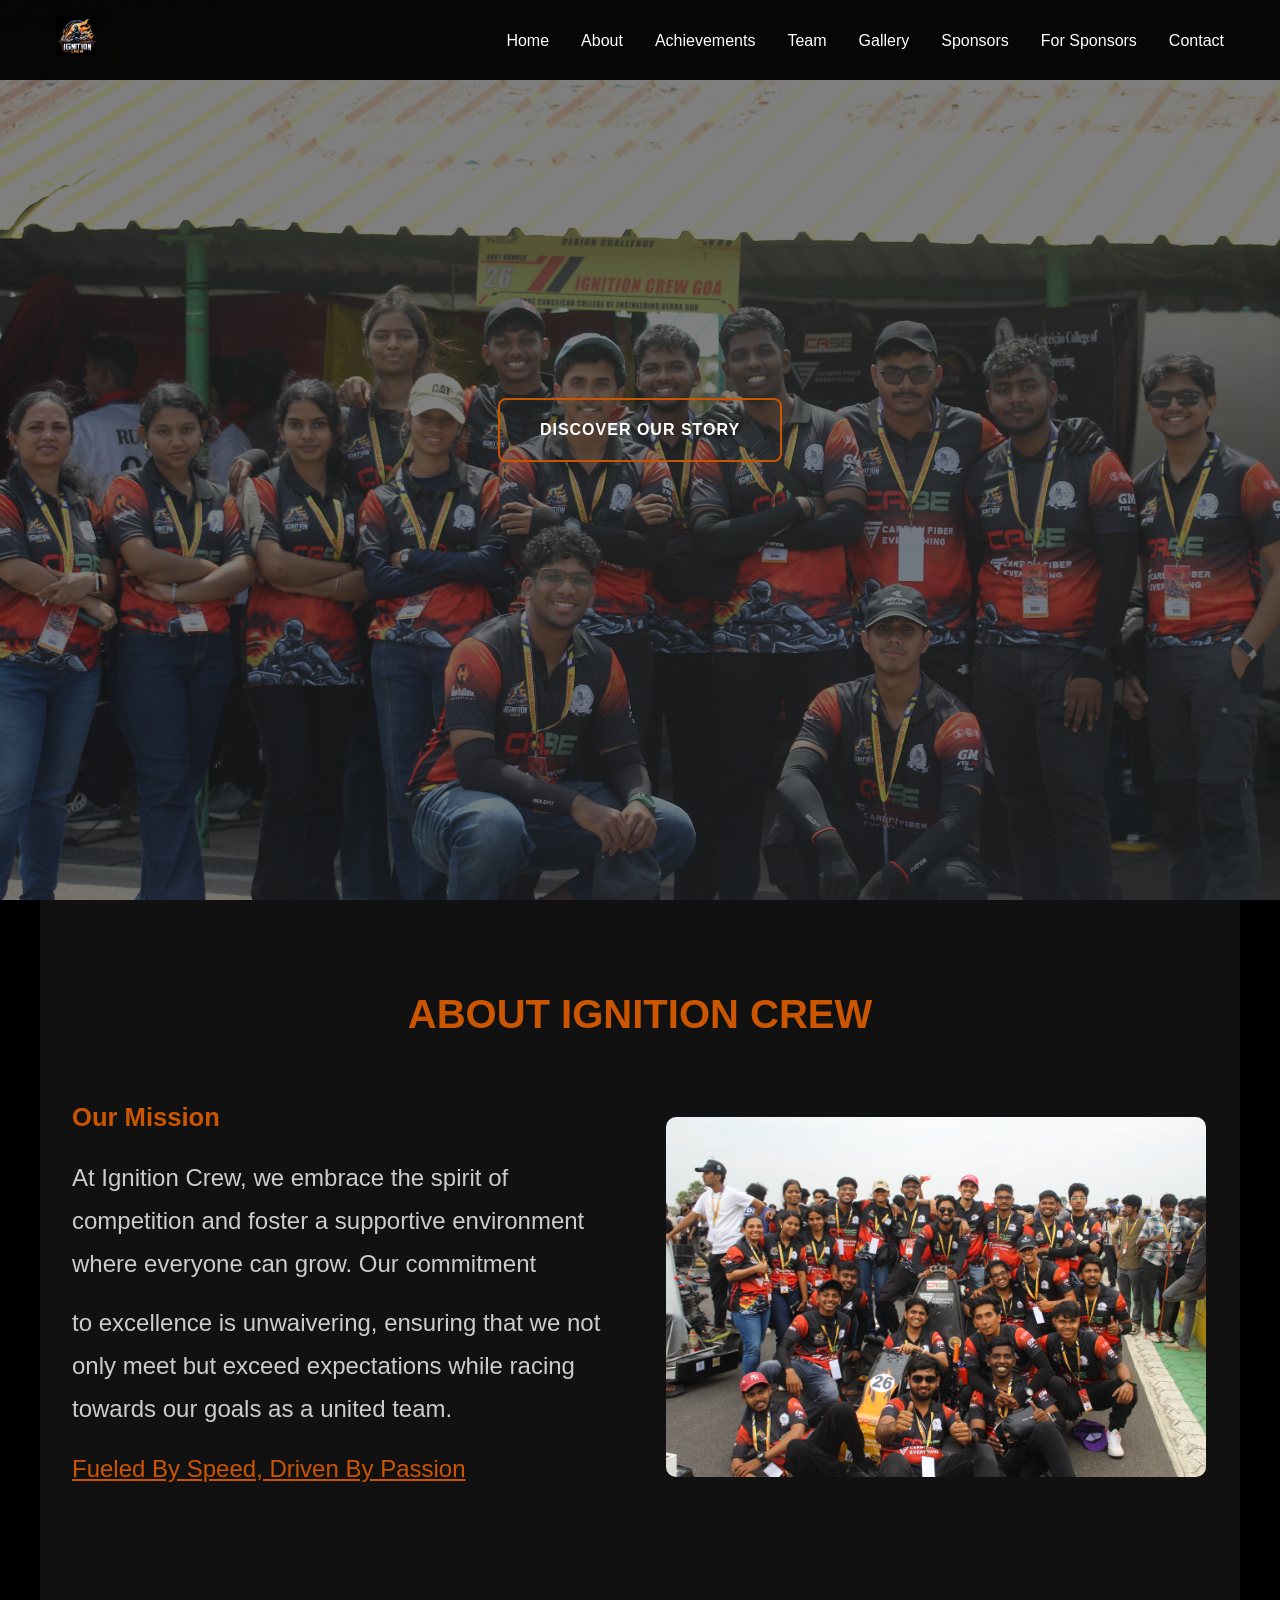
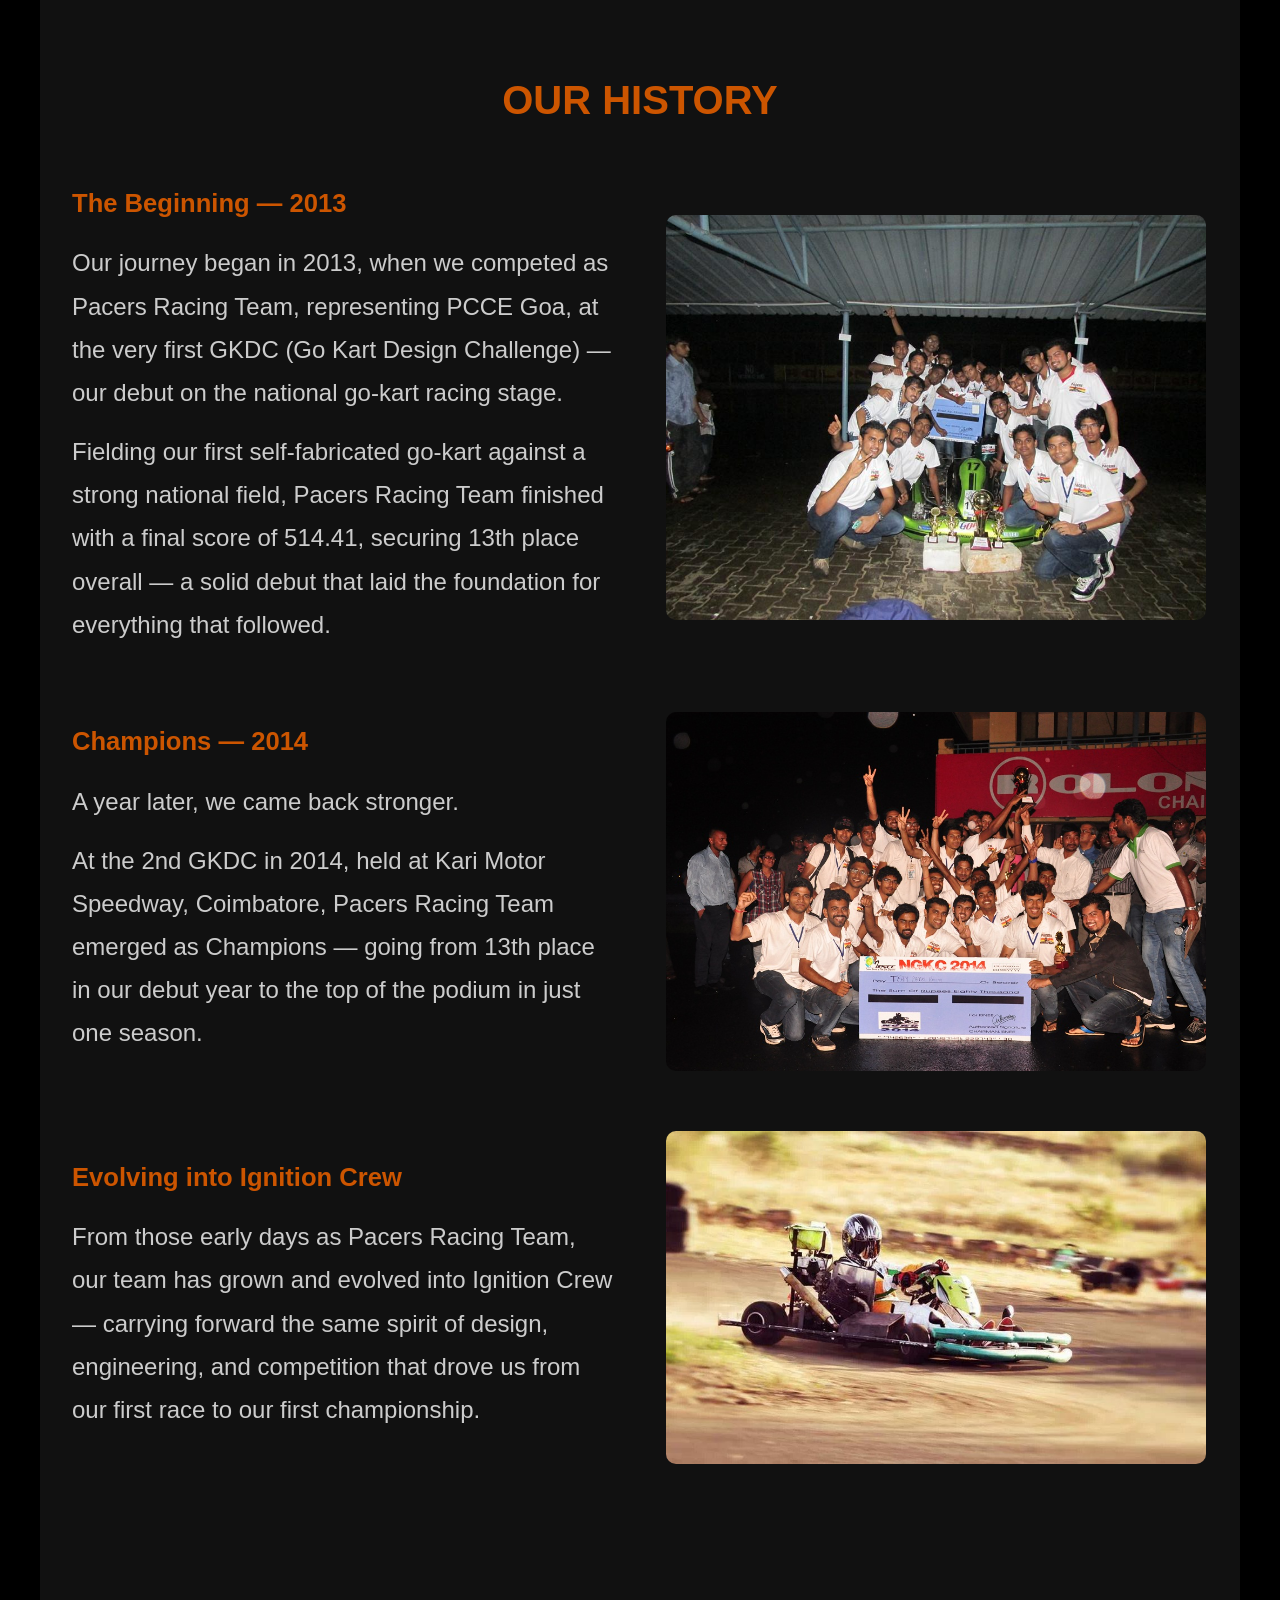
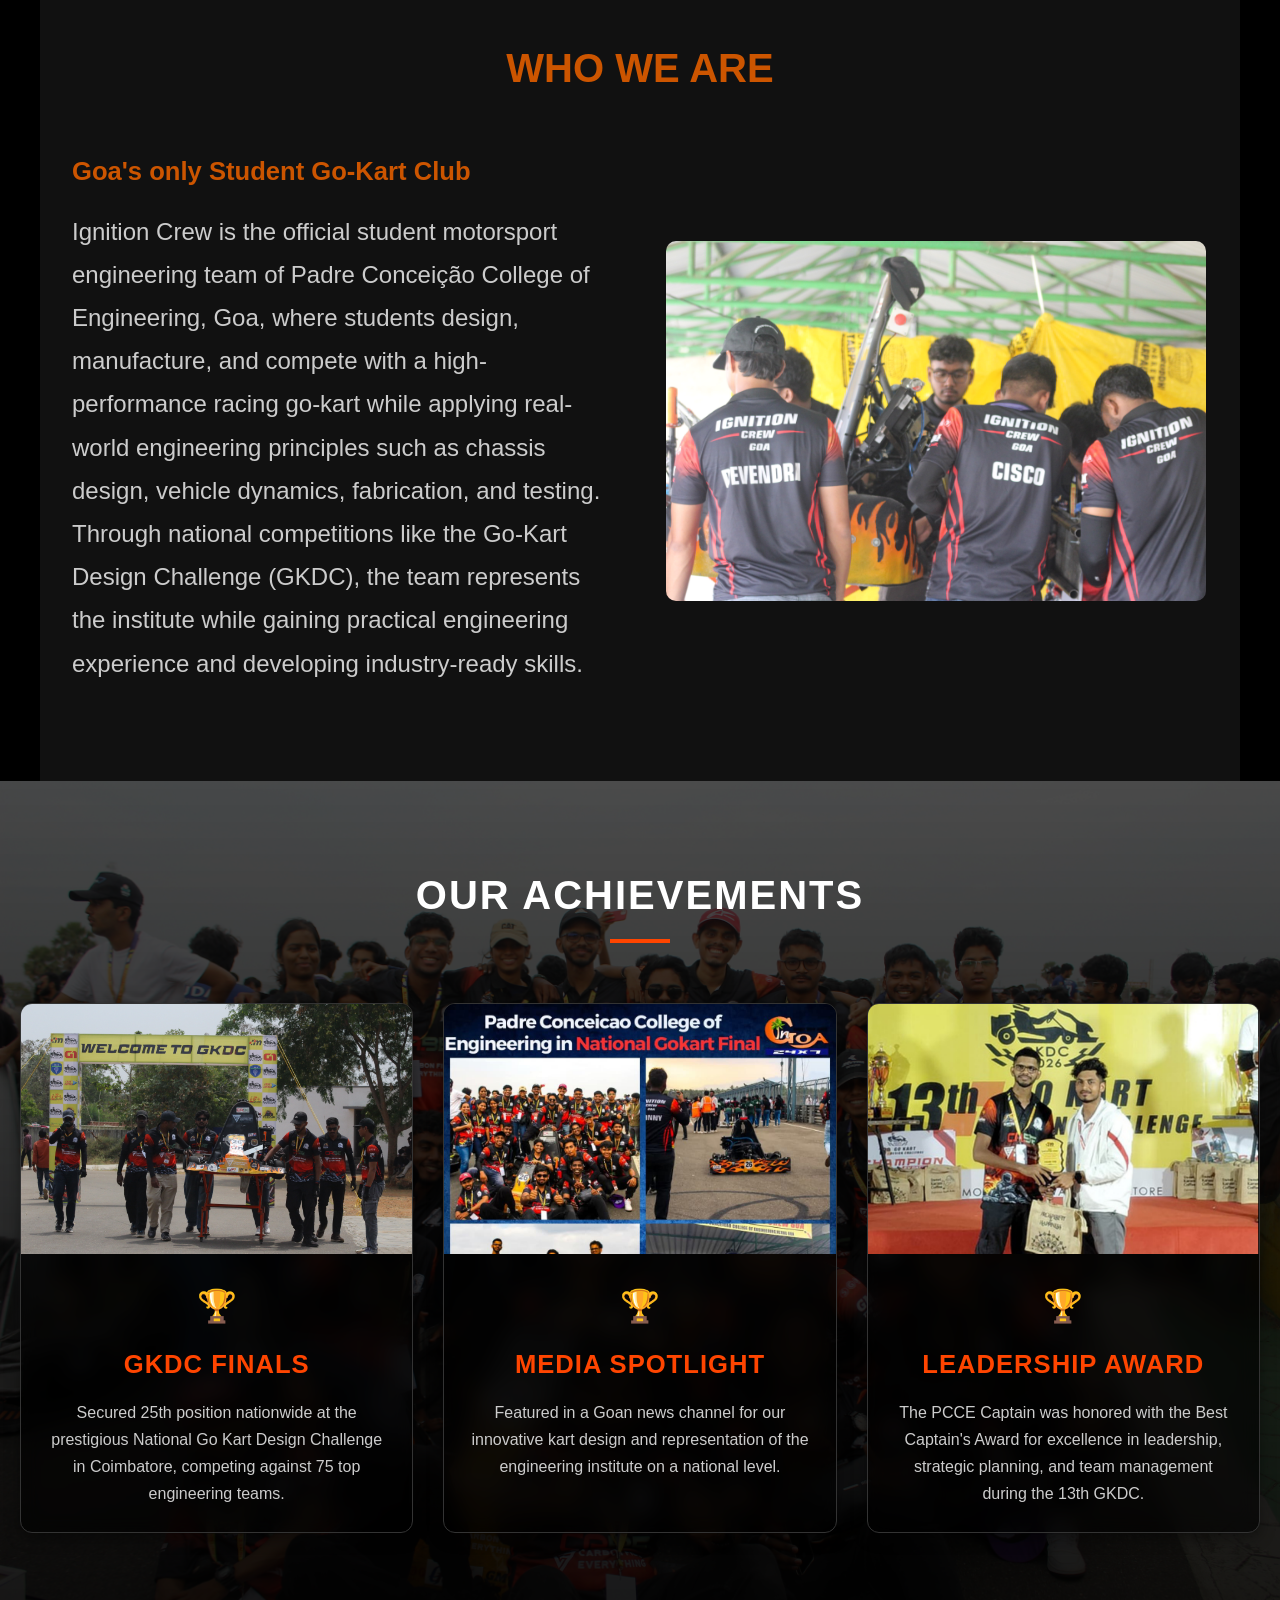
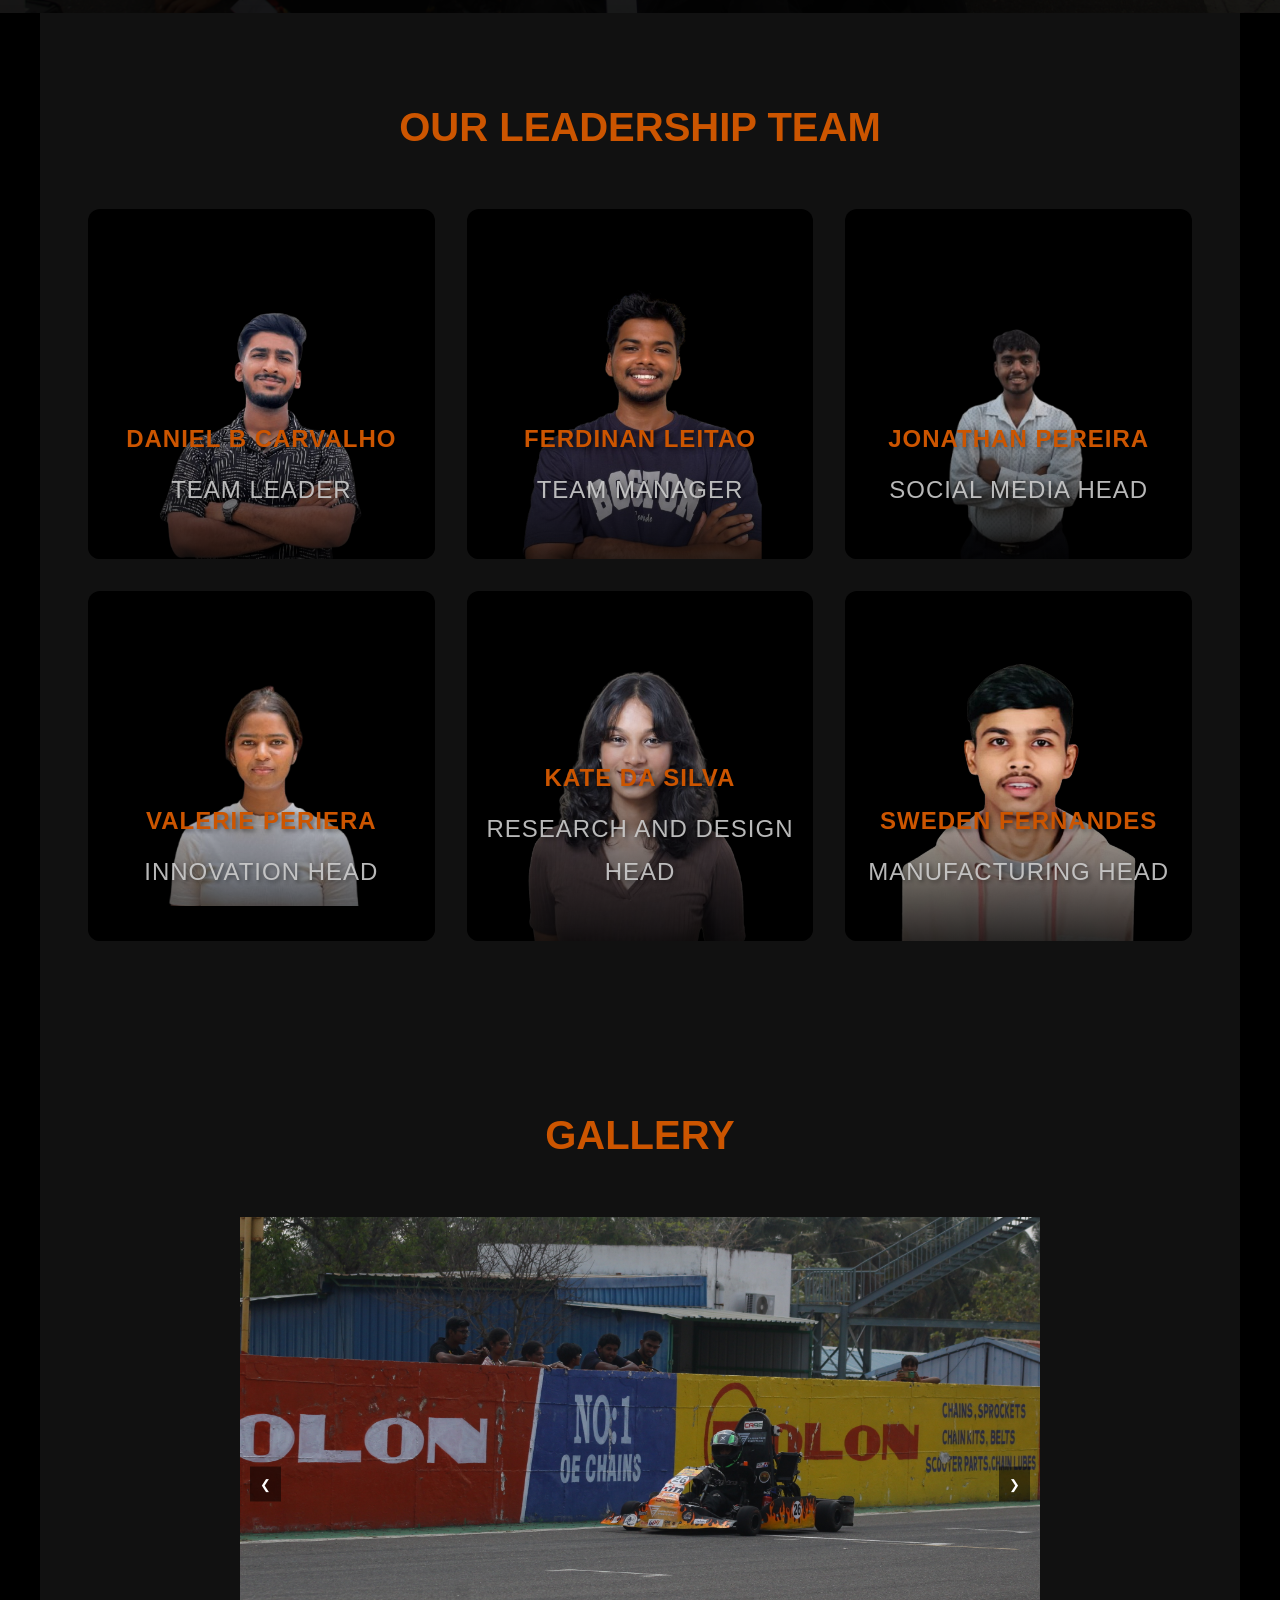
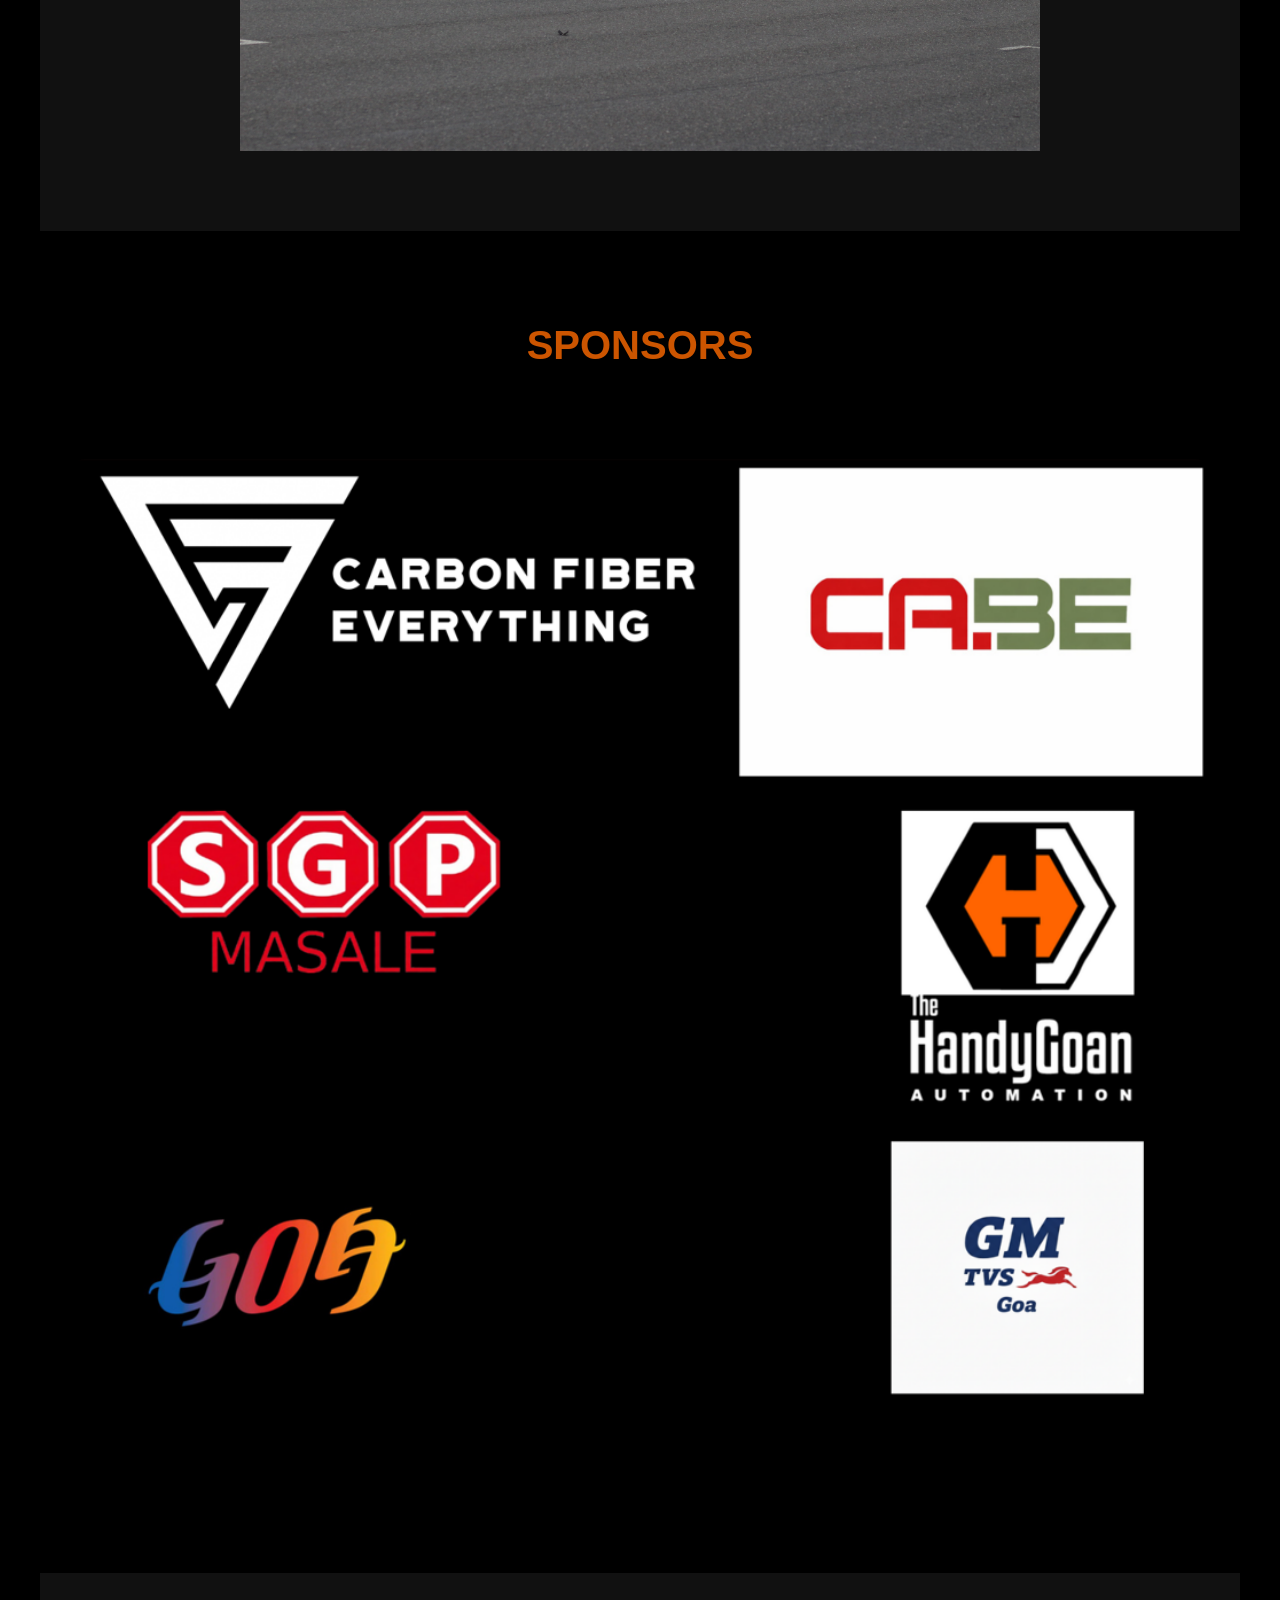
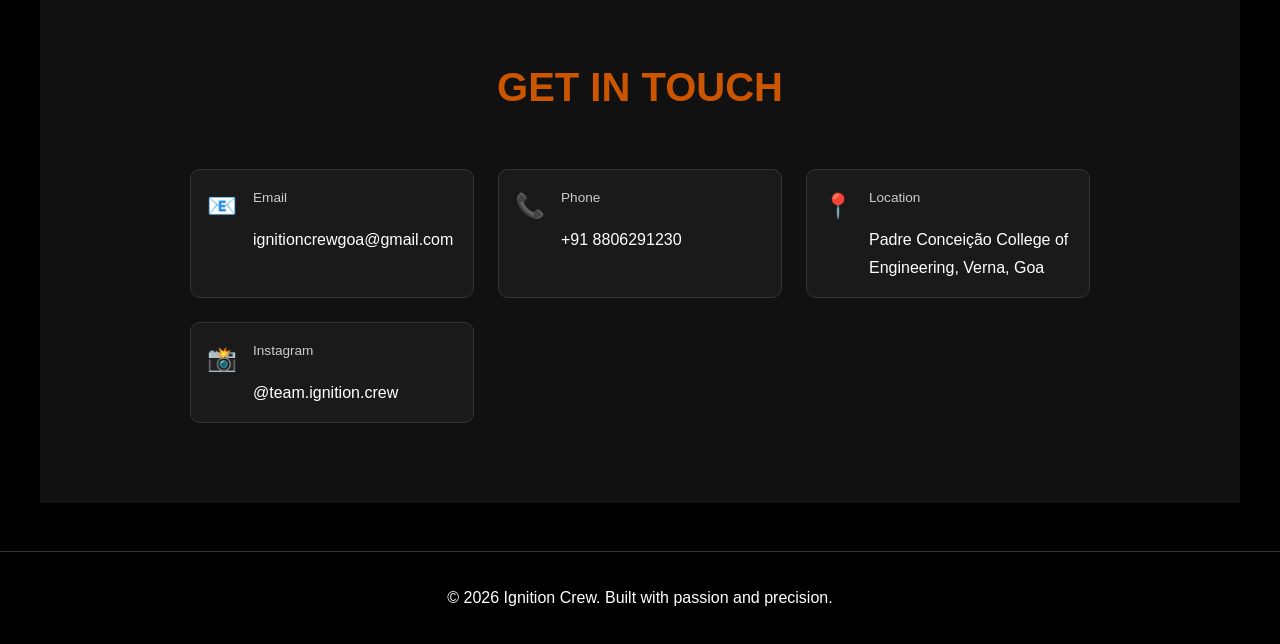
<file: index.html>
<!DOCTYPE html>
<html lang="en">
<head>
  <meta charset="UTF-8" />
  <meta name="viewport" content="width=device-width, initial-scale=1.0" />
  <title>Ignition Crew</title>
  <link rel="stylesheet" href="style.css" />
  <link rel="icon" href="ignitioncrewlogo.jpg">
   <script>
  if ('scrollRestoration' in history) {
    history.scrollRestoration = 'manual';
  }
  window.scrollTo(0, 0);
</script>
</head>
<body>
 
 
  <!-- Intro Screen -->
  <div id="intro" class="intro">
    <div class="intro-content">
      <img src="ignitioncrewlogo.jpg" alt="Ignition Crew Logo" class="logo-img" >
    </div>
  </div>
  
  <div id="main-content" class="hidden">


    <!-- ============================================================
  REPLACE your entire <nav class="navbar"> block with this.
  The checkbox must be a DIRECT sibling of .nav-container
  for the CSS ~ selector to work.
  ============================================================ -->

<nav class="navbar">
  <!-- Checkbox toggle — must be BEFORE nav-container -->
  <input type="checkbox" id="menu-toggle" class="hidden-checkbox">

  <div class="nav-container">

    <!-- Logo -->
    <a href="#home">
      <img src="ignitioncrewlogo.jpg" alt="Ignition Crew Logo" class="logo-img">
    </a>

    <!-- Hamburger label — clicking this toggles #menu-toggle -->
    <label for="menu-toggle" class="hamburger">
      <span></span>
      <span></span>
      <span></span>
    </label>

    <!-- Nav links -->
    <ul class="nav-links">
      <li><a href="#home">Home</a></li>
      <li><a href="#about">About</a></li>
      <li><a href="#achievements">Achievements</a></li>
      <li><a href="#team">Team</a></li>
      <li><a href="#Gallery">Gallery</a></li>
      <li><a href="#sponsors">Sponsors</a></li>
      <li><a href="sponsors.html">For Sponsors</a></li>
      <li><a href="#contact">Contact</a></li>
    </ul>

  </div>
</nav>
    
    <section id="home" class="hero">

  <!-- Background Slider -->
  <div class="hero-slider">
    <img src="gokart team3.JPG" class="hero-slide active">
    <img src="gokarta2.JPG" class="hero-slide">
    <img src="gokartrace.JPG" class="hero-slide">
    <img src="gokartteam.JPG" class="hero-slide">
     <img src="gokart4.JPG" class="hero-slide">
     <img src="gokartteammain.JPG" class="hero-slide">
     <img src="gokartrace4.JPG" class="hero-slide">
  </div>

  <div class="hero-overlay"></div>

  <div class="hero-content">
    <!-- <h1><span class="highlight">IGNITING</span> INNOVATION</h1>
    <h2>ON <span class="highlight">WHEELS</span></h2>
    <p>Where engineering meets adrenaline. Building the future, one go-kart at a time.</p> -->
    <a href="#about" class="btn">Discover Our Story</a>
  </div>
</section>
    


    <!-- About -->
    <section id="about" class="section dark">
      <h2>About <span class="highlight">Ignition Crew</span></h2>
      <div class="about-grid">
        <div>
          <h3 class="mission-title">Our Mission</h3>
          <p>At Ignition Crew, we embrace the spirit of competition and foster a supportive environment where everyone can grow. Our commitment </br></p>
          <p>to excellence is unwaivering, ensuring that we not only meet but exceed expectations while racing towards our goals as a united team.</p>
        <p style="color:#CC5500; text-decoration: underline;">
    Fueled By Speed, Driven By Passion
  </p>
        </div>
        <div>
          <img src="gokartteam6.JPG" alt="Go-kart">
        </div>
      </div></section>

    <section id="about" class="section dark">
      <h2>Our <span class="highlight">History</span></h2>
      <div class="about-grid">
        <div>
          <h3 class="mission-title">The Beginning — 2013</h3>
          <p>Our journey began in 2013, when we competed as Pacers Racing Team, representing PCCE Goa, at the very first GKDC (Go Kart Design Challenge) — our debut on the national go-kart racing stage.</br></p>
          <p>Fielding our first self-fabricated go-kart against a strong national field, Pacers Racing Team finished with a final score of 514.41, securing 13th place overall — a solid debut that laid the foundation for everything that followed.</p>
      
        </div>
        <div>
          <img src="gkdc20132.jpg" alt="Go-kart">
        </div>
        <div>
          <h3 class="mission-title">Champions — 2014</h3>
          <p>A year later, we came back stronger. </p><p> At the 2nd GKDC in 2014, held at Kari Motor Speedway, Coimbatore, Pacers Racing Team emerged as Champions — going from 13th place in our debut year to the top of the podium in just one season.</p>
         
      
        </div>
        <div>
          <img src="1stsgkdc.jpg" alt="Go-kart">
        </div>
         <div>
          <h3 class="mission-title">Evolving into Ignition Crew</h3>
          <p>From those early days as Pacers Racing Team, our team has grown and evolved into Ignition Crew — carrying forward the same spirit of design, engineering, and competition that drove us from our first race to our first championship.</br></p>
        
      
        </div>
        <div>
          <img src="gkdc20131.jpg" alt="Go-kart">
        </div>
      </div></section>  
      <section id="who" class="section dark">
       <h2> <span class="highlight">Who we are</span> </h2>
      <div class="about-grid">
        <div>
          <h3 class="mission-title">Goa's only Student Go-Kart Club</h3>
          <p>Ignition Crew is the official student motorsport engineering team of Padre Conceição College of Engineering, Goa, where students design, manufacture, and compete with a high-performance racing go-kart while applying real-world engineering principles such as chassis design, vehicle dynamics, fabrication, and testing.<br>
         Through national competitions like the Go-Kart Design Challenge (GKDC), the team represents the institute while gaining practical engineering experience and developing industry-ready skills.
 </p>
     
      </div>
      <div>
          <img src="gokart7.JPG" alt="Go-kart">
        </div>
    </section>
    <section id="achievements" class="achievements-section">
  <h2 class="section-title">Our Achievements</h2>
  
  <div class="achievements-grid">
    <div class="ach-card">
      <div class="card-img-container">
        <img src="gokart4.JPG" alt="PCCE Ignition Crew GKDC Kart">
      </div>
      <div class="card-text">
        <div class="icon">🏆</div>
        <h3>GKDC Finals</h3>
        <p>Secured 25th position nationwide at the prestigious National Go Kart Design Challenge in Coimbatore, competing against 75 top engineering teams.</p>
      </div>
    </div>

    <div class="ach-card">
      <div class="card-img-container">
        <img src="media recognition.jpeg" alt="Team Ignition Crew Featured in News">
      </div>
      <div class="card-text">
        <div class="icon">🏆</div>

        <h3>Media Spotlight</h3>
        <p>Featured in a Goan news channel for our innovative kart design and representation of the engineering institute on a national level.</p>
      </div>
    </div>

    <div class="ach-card">
      <div class="card-img-container">
        <img src="bestcaptainawardedit.png" alt="PCCE Captain Award Presentation">
      </div>
      <div class="card-text">
        <div class="icon">🏆</div>
        <h3>Leadership Award</h3>
        <p>The PCCE Captain was honored with the Best Captain's Award for excellence in leadership, strategic planning, and team management during the 13th GKDC.</p>
      </div>
    </div>
  </div>
</section>

   

    <!-- Team -->
<!-- Team -->
<section id="team" class="section dark">
  <div class="team-header">
    <h2>Our leadership team</h2>
   
  </div>
  
  <div class="leadership-grid">
    <div class="leader-card">
      <div class="leader-bg"></div>
      <img src="WhatsApp_Image_2026-04-24_at_10.11.11_PM-removebg-preview (1).png" alt="Daniel" class="leader-photo" style="width: 70%; height: 90%; top: 60%; left: 50%; transform: translate(-50%, -50%);">
      <div class="leader-content">
        <h3>Daniel B Carvalho</h3>
        <p class="leader-role">TEAM LEADER </p>
      </div>
    </div>
    
    <div class="leader-card">
      <div class="leader-bg"></div>
      <img src="WhatsApp_Image_ferdi-removebg-preview.png" alt="Ferdinan" class="leader-photo" style="width: 70%; height: 90%; top: 60%; left: 50%; transform: translate(-50%, -50%);">
      <div class="leader-content">
        <h3>Ferdinan Leitao</h3>
        <p class="leader-role"> Team Manager </p>
      </div>
    </div>
    
    <div class="leader-card">
      <div class="leader-bg"></div>
      <img src="WhatsApp_Image_2026-04-24_at_10.11.30_PM-removebg-preview.png" alt="Jonathan" class="leader-photo" style="width: 100%; height: 100%; top: 50%; left: 50%; transform: translate(-50%, -50%);">
      <div class="leader-content">
        <h3>Jonathan Pereira</h3>
        <p class="leader-role"> SOCIAL MEDIA HEAD </p>
      </div>
    </div>
    
    <div class="leader-card">
      <div class="leader-bg"></div>
      <img src="WhatsApp_Image_2026-04-24_at_10.10.56_PM-removebg-preview copy.png" alt="Valerie" class="leader-photo" style="width: 100%; height: 100%; top: 40%; left: 50%; transform: translate(-50%, -50%);">
      <div class="leader-content">
        <h3>Valerie Periera</h3>
        <p class="leader-role">INNOVATION HEAD</p>
      </div>
    </div>

    <div class="leader-card">
      <div class="leader-bg"></div>
      <img src="WhatsApp_Image_2026-04-24_at_10.11.43_PM-removebg-preview.png" alt="kate" class="leader-photo"style="width: 70%; height: 90%; top: 60%; left: 50%; transform: translate(-50%, -50%);" >
      <div class="leader-content">
        <h3>Kate Da Silva</h3>
        <p class="leader-role"> RESEARCH AND DESIGN HEAD</p>
      </div>
    </div>
    
    <div class="leader-card">
      <div class="leader-bg"></div>
      <img src="WhatsApp_Image_2026-04-24_at_10.11.51_PM-removebg-preview.png" alt="Sweden" class="leader-photo" style="width: 70%; height: 90%; top: 60%; left: 50%; transform: translate(-50%, -50%);">
      <div class="leader-content">
        <h3>Sweden Fernandes</h3>
        <p class="leader-role">MANUFACTURING HEAD</p>
      </div>
    </div>
  </div>
  </div>
</section>


  <section id="Gallery" class="gallery section">
  <h2>Gallery</h2>
  <div class="carousel-container">
    <div class="carousel-track" id="track">
      <img src="gokartrace.JPG" class="slide" onclick="openLightbox(this.src)">
      <img src="gokarta2.JPG" class="slide" onclick="openLightbox(this.src)">
      <img src="gokart4.JPG" class="slide" onclick="openLightbox(this.src)">
      <img src="gokart5.JPG" class="slide" onclick="openLightbox(this.src)">
      <img src="gokartaa.JPG" class="slide" onclick="openLightbox(this.src)">
      <img src="gokartteamwork2.JPG" class="slide" onclick="openLightbox(this.src)">
       <img src="gokartpic.JPG" class="slide" onclick="openLightbox(this.src)">
      <img src="gokartteam4.JPG" class="slide" onclick="openLightbox(this.src)">
      <img src="gokart team3.JPG" class="slide" onclick="openLightbox(this.src)">
      </div>
    <button class="nav-btn prev" onclick="moveSlide(-1)">❮</button>
    <button class="nav-btn next" onclick="moveSlide(1)">❯</button>
  </div>
</section>

<div id="lightbox" class="lightbox" onclick="closeLightbox()">
  <span class="close-btn">&times;</span>
  <img class="lightbox-content" id="lightbox-img">
</div>



  <!-- <section id="Gallery" class="gallery">
  <div class="gallery-grid">
    <img src="gokart team3.JPG" class="gallery-item">
    <img src="gokart2.JPG" class="gallery-item">
    <img src="gokartachievement.JPG" class="gallery-item">
    <img src="gokartaa.JPG" class="gallery-item">
    <img src="gokart7.JPG" class="gallery-item">
    <img src="gokartteamwork2.JPG" class="gallery-item">
    <img src="gokart3.JPG" class="gallery-item">
  </div>
</section> -->
  <section id="sponsors" class="sponsors section">
  <h2>Sponsors</h2>
  <img src="Screenshot 2026-05-02 184325.png" alt="Our Sponsors" style="width: 100%; border-radius: 12px; margin-top: 2rem;">
  </section>

    <!-- Contact 
    <section id="contact" class="section dark">
      <h2>Get in <span class="highlight">Touch</span></h2>
      <div class="contact-grid">
        <div>
          <h3>Contact Info</h3>
          <p>Email: ignitioncrew@college.edu</p>
          <p>Phone: (555) 123-4567</p>
          <p>Location: Engineering Building, Room 205</p>
        </div>
         Contact -->
<section id="contact" class="section dark">
  <h2>Get in <span class="highlight">Touch</span></h2>

  <div style="display: grid; grid-template-columns: repeat(auto-fit, minmax(220px, 1fr)); gap: 1.5rem; max-width: 900px; margin: 0 auto;">

    <div class="contact-item">
      <span class="contact-icon">📧</span>
      <div>
        <p style="color: #ccc; font-size: 0.85rem;">Email</p>
        <a href="mailto:ignitioncrewgoa@gmail.com">ignitioncrewgoa@gmail.com</a>
      </div>
    </div>

    <div class="contact-item">
      <span class="contact-icon">📞</span>
      <div>
        <p style="color: #ccc; font-size: 0.85rem;">Phone</p>
        <a href="tel:+918806291230">+91 8806291230</a>
      </div>
    </div>

    <div class="contact-item">
      <span class="contact-icon">📍</span>
      <div>
        <p style="color: #ccc; font-size: 0.85rem;">Location</p>
        <a href="https://maps.google.com/?q=Padre+Conceicao+College+of+Engineering+Verna+Goa" target="_blank">
          Padre Conceição College of Engineering, Verna, Goa
        </a>
      </div>
    </div>

    <div class="contact-item">
      <span class="contact-icon">📸</span>
      <div>
        <p style="color: #ccc; font-size: 0.85rem;">Instagram</p>
        <a href="https://instagram.com/team.ignition.crew" target="_blank">@team.ignition.crew</a>
      </div>
    </div>

  </div>
</section>



        <!-- <form>
          <input type="text" placeholder="Your Name" required>
          <input type="email" placeholder="Your Email" required>
          <textarea placeholder="Message"></textarea>
          <button type="submit">Send Message</button>
        </form> -->
      </div>
    </section>

    <!-- Footer -->
    <footer>
      <p>© 2026 Ignition Crew. Built with passion and precision.</p>
    </footer>
  </div>
  
  <script src="script.js"></script>

</body>
</html>
</file>
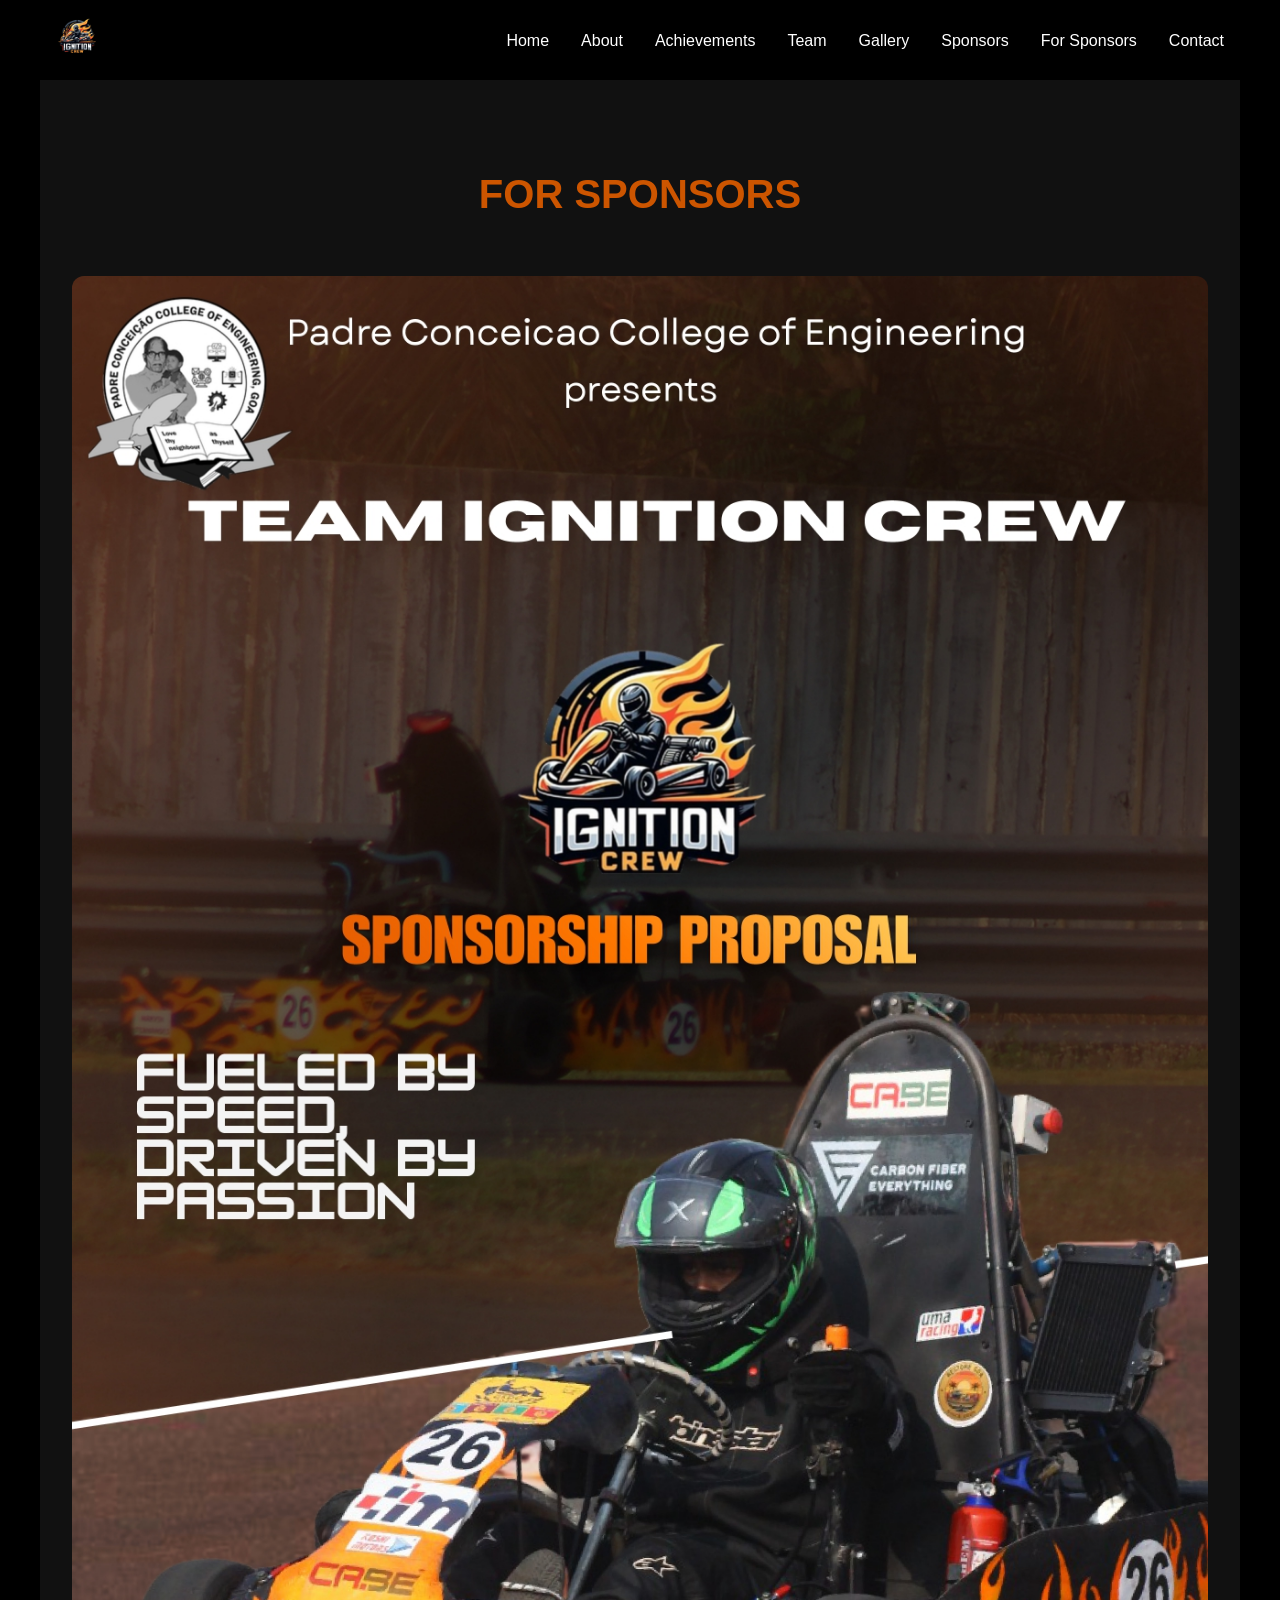
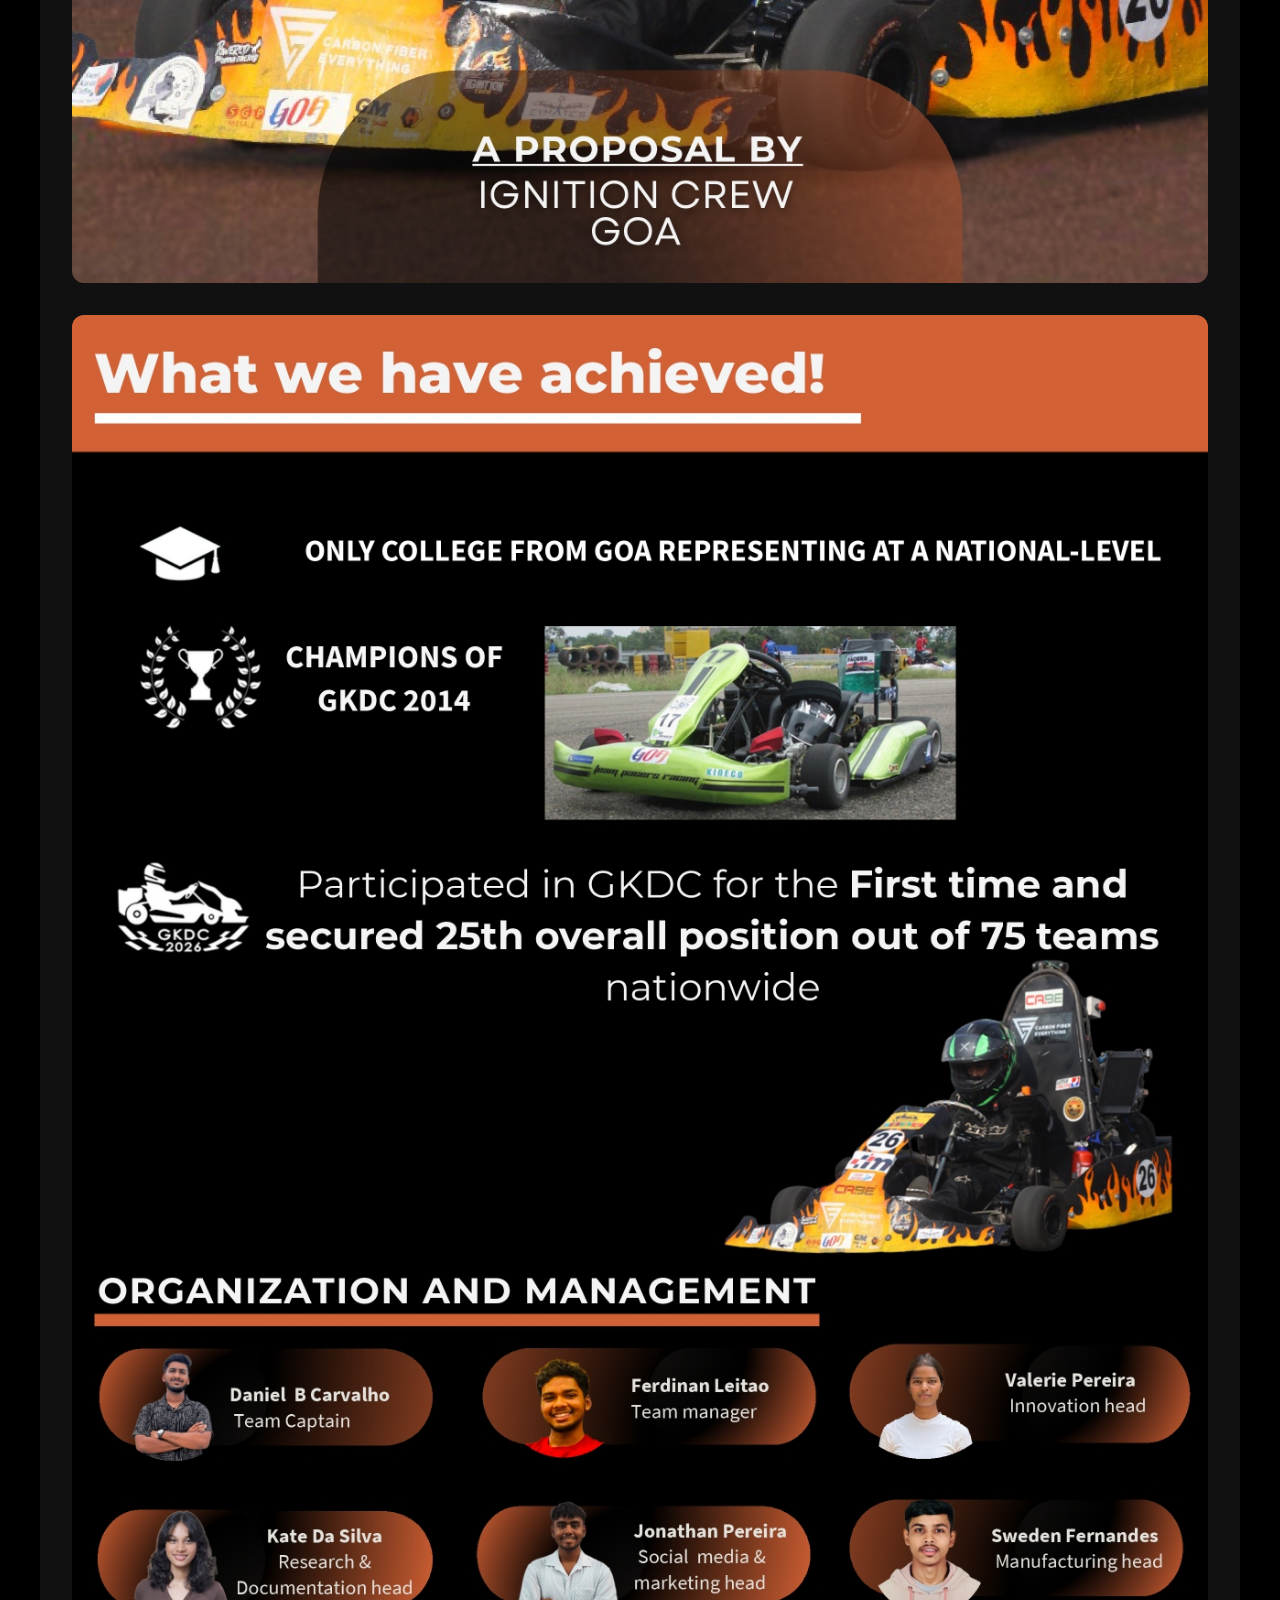
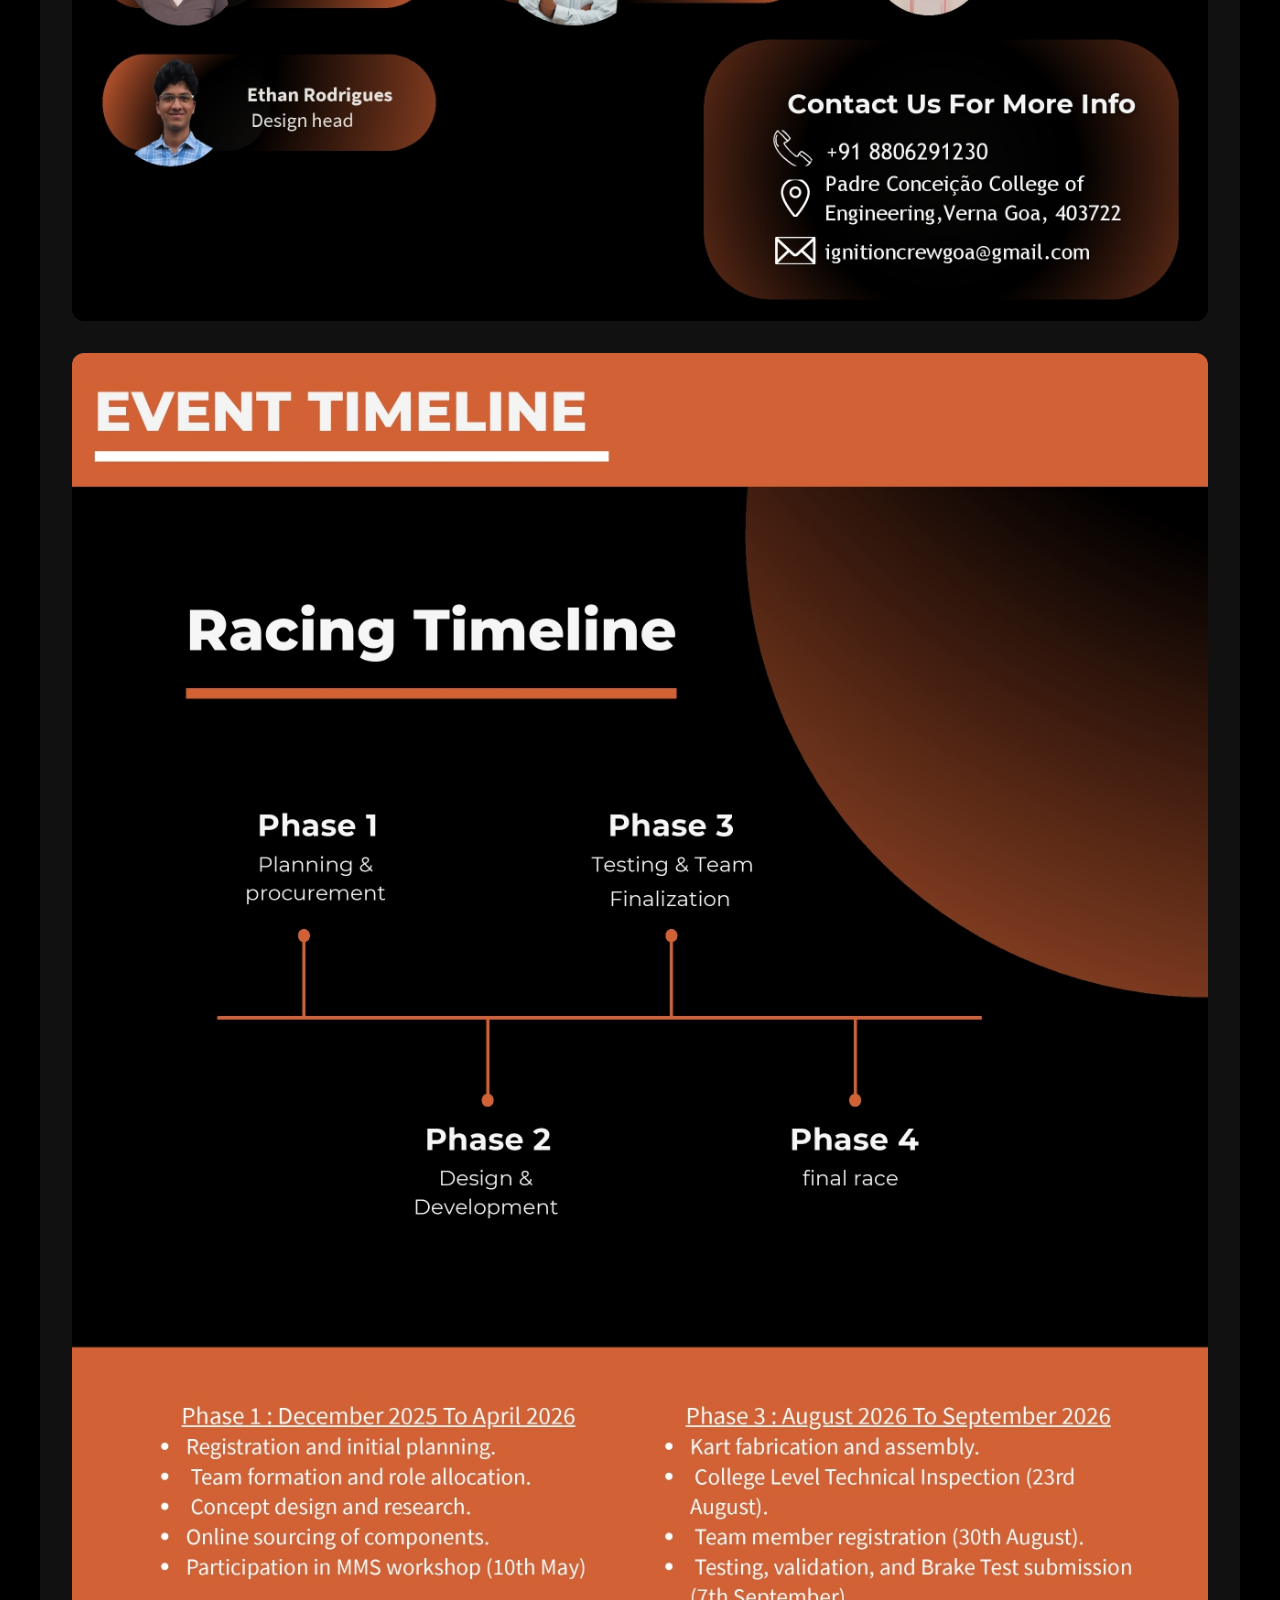
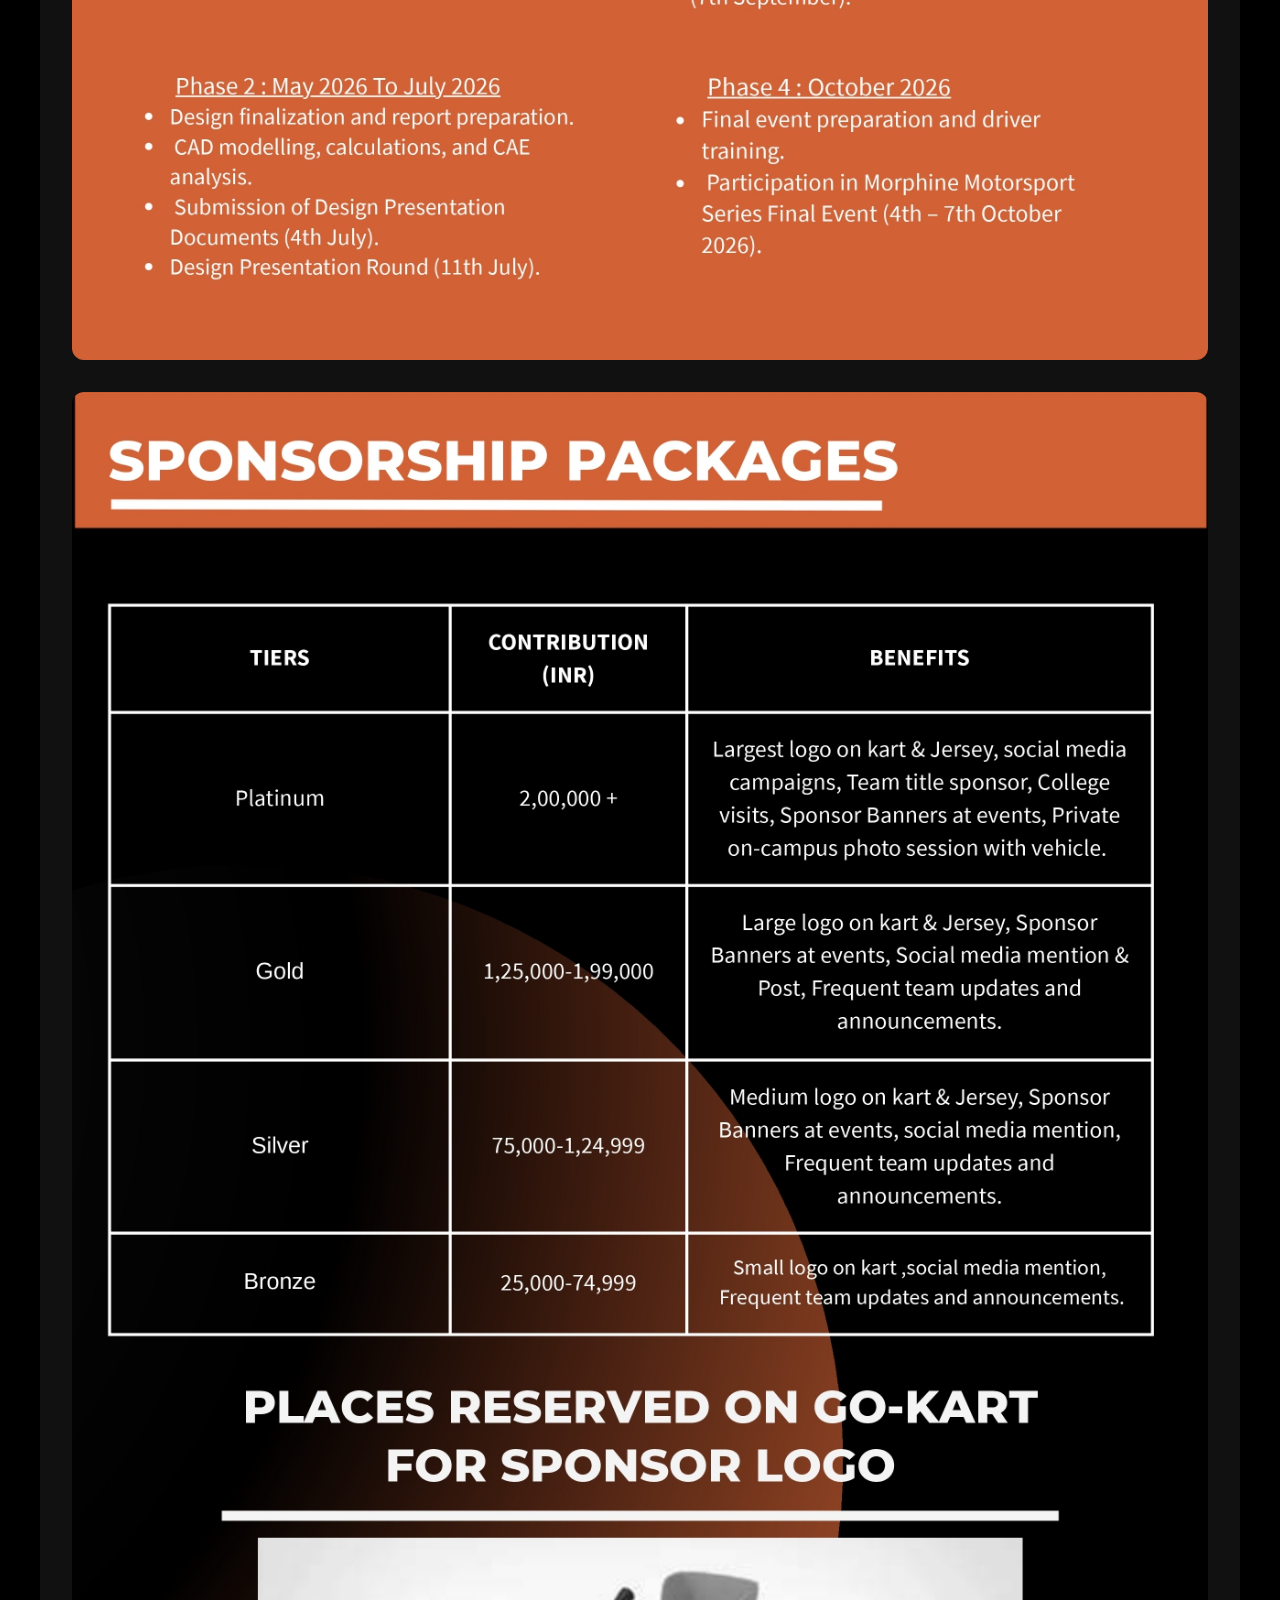
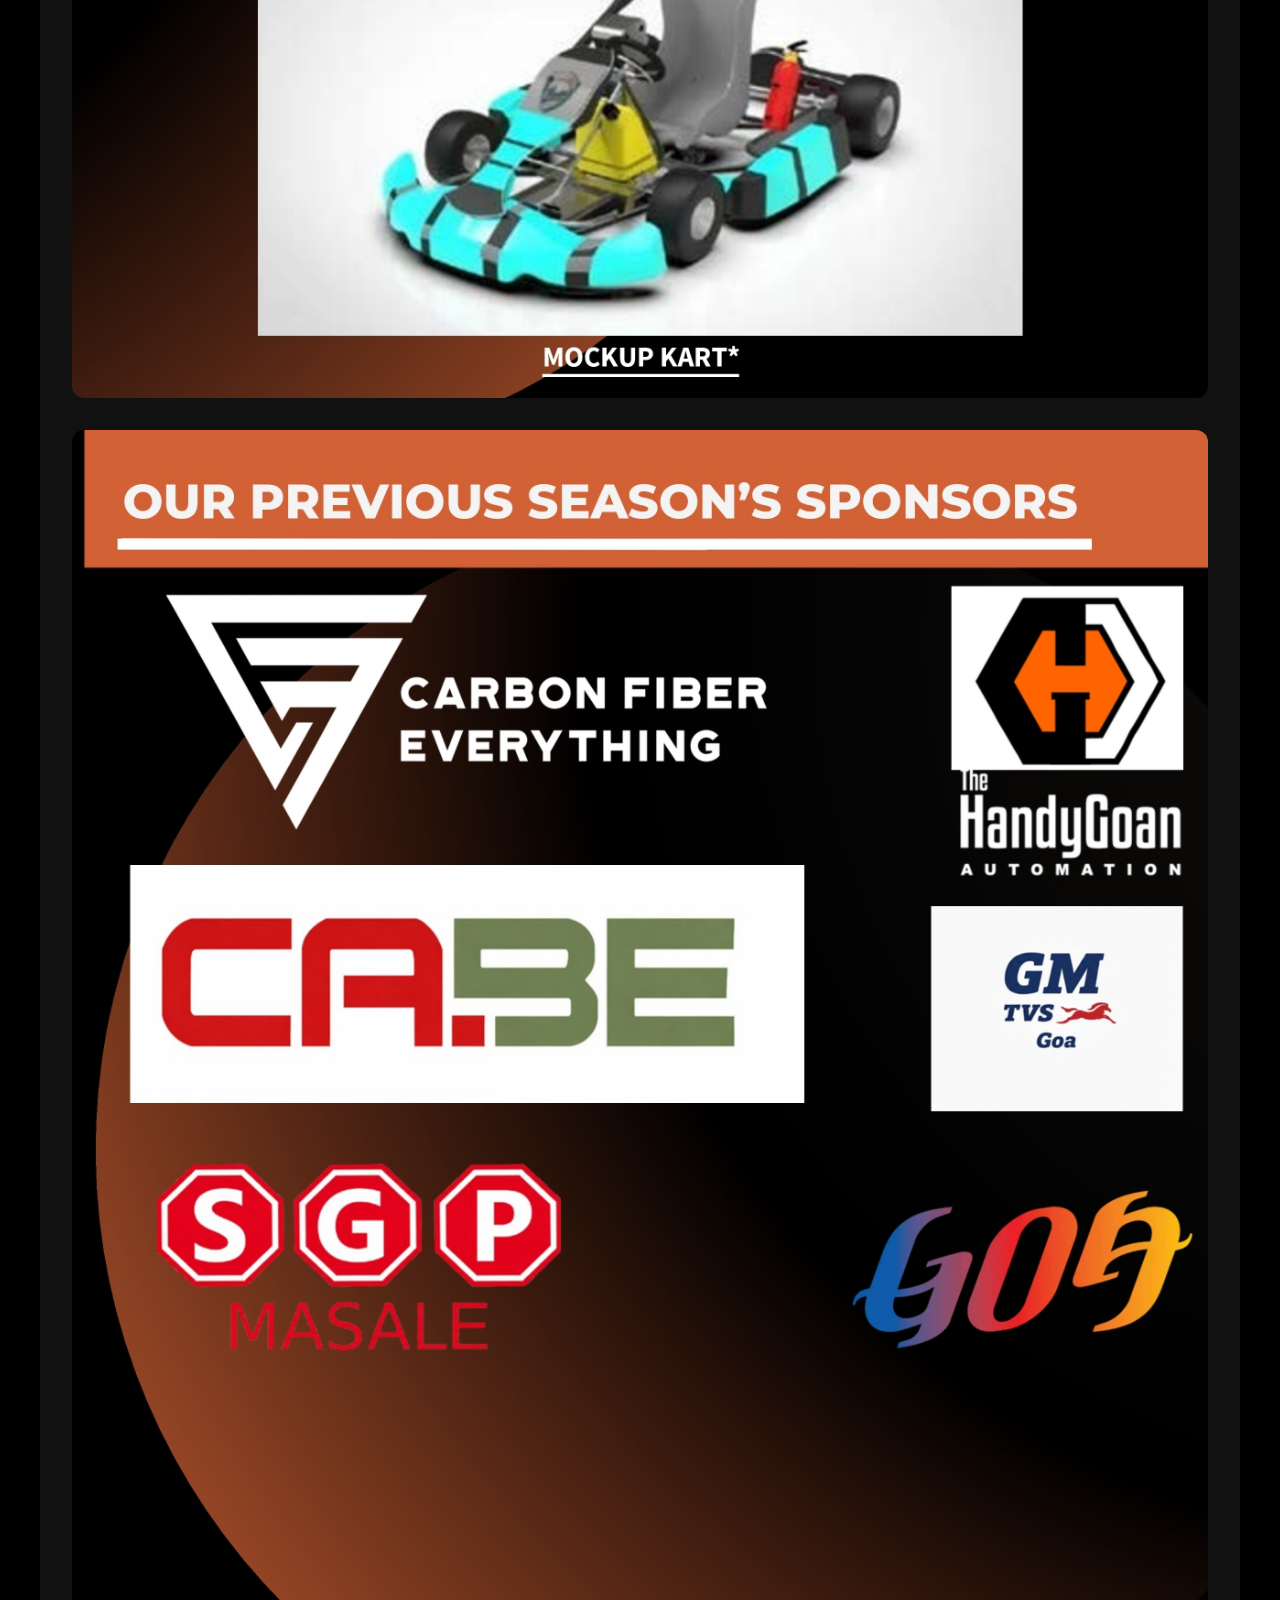
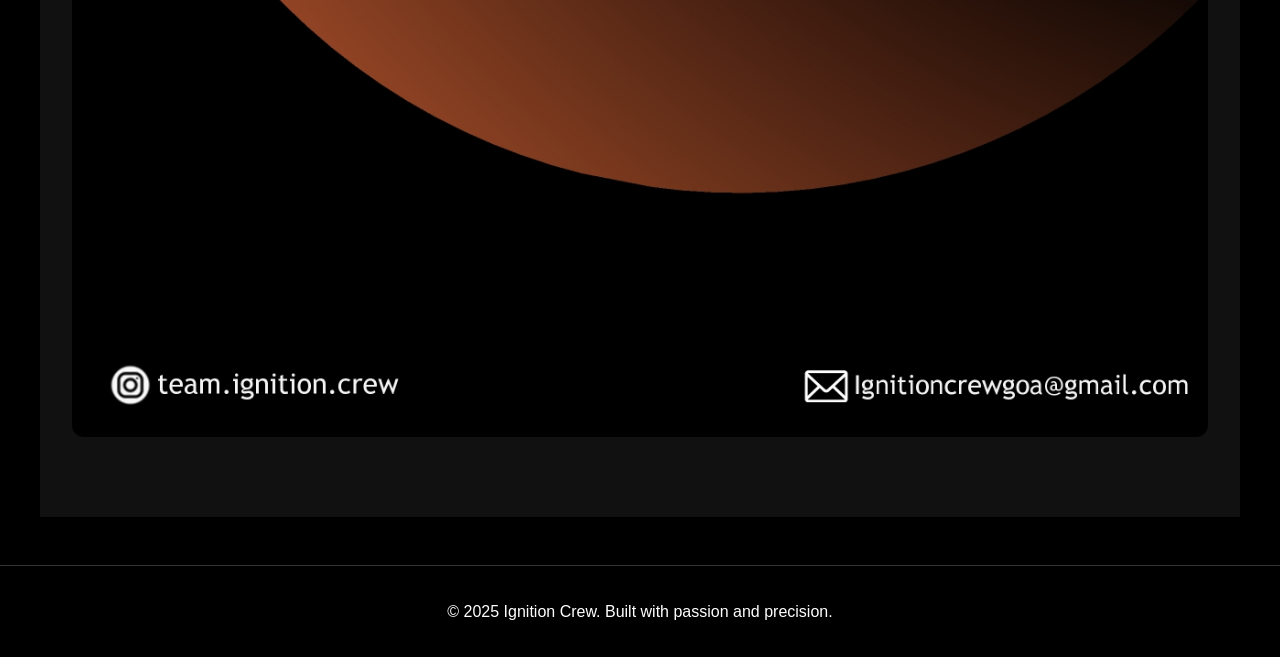
<file: sponsors.html>
<!DOCTYPE html>
<html lang="en">
<head>
  <meta charset="UTF-8" />
  <meta name="viewport" content="width=device-width, initial-scale=1.0" />
  <title>For Sponsors - Ignition Crew</title>
  <link rel="stylesheet" href="style.css" />
  <link rel="icon" href="ignitioncrewlogo.jpg">
</head>
<body>
<!-- 
  <nav class="navbar">
    <div class="nav-container">
      <a href="index.html">
        <img src="ignitioncrewlogo.jpg" alt="Ignition Crew Logo" class="logo-img">
      </a>
      <ul class="nav-links">
        <li><a href="index.html#home">Home</a></li>
        <li><a href="index.html#about">About</a></li>
        <li><a href="index.html#achievements">Achievements</a></li>
        <li><a href="index.html#team">Team</a></li>
        <li><a href="index.html#Gallery">Gallery</a></li>
        <li><a href="index.html#Sponsors">Sponsors</a></li>
        <li><a href="sponsors.html">For Sponsors</a></li>
        <li><a href="index.html#contact">Contact</a></li>
      </ul>
      <div class="menu-toggle">
        <span></span>
        <span></span>
        <span></span>
      </div>
    </div>
  </nav> -->
<nav class="navbar">
  <input type="checkbox" id="menu-toggle" class="hidden-checkbox">
  <div class="nav-container">
    <a href="index.html">
      <img src="ignitioncrewlogo.jpg" alt="Ignition Crew Logo" class="logo-img">
    </a>
    <label for="menu-toggle" class="hamburger">
      <span></span>
      <span></span>
      <span></span>
    </label>
    <ul class="nav-links">
      <li><a href="index.html#home">Home</a></li>
      <li><a href="index.html#about">About</a></li>
      <li><a href="index.html#achievements">Achievements</a></li>
      <li><a href="index.html#team">Team</a></li>
      <li><a href="index.html#Gallery">Gallery</a></li>
      <li><a href="index.html#sponsors">Sponsors</a></li>
      <li><a href="sponsors.html">For Sponsors</a></li>
      <li><a href="index.html#contact">Contact</a></li>
    </ul>
  </div>
</nav>

  <div style="padding-top: 80px;">
    <section class="section dark">
      <h2>For <span class="highlight">Sponsors</span></h2>
      <div style="display: flex; flex-direction: column; gap: 2rem;">
        <img src="ignition crew goa Brochure actual_page-0001.jpg" alt="Brochure Page 1" style="width: 100%; border-radius: 12px;">
        <img src="ignition crew goa Brochure actual_page-0002.jpg" alt="Brochure Page 2" style="width: 100%; border-radius: 12px;">
        <img src="ignition crew goa Brochure actual_page-0003.jpg" alt="Brochure Page 3" style="width: 100%; border-radius: 12px;">
        <img src="ignition crew goa Brochure actual_page-0004.jpg" alt="Brochure Page 4" style="width: 100%; border-radius: 12px;">
        <img src="ignition crew goa Brochure actual_page-0005.jpg" alt="Brochure Page 5" style="width: 100%; border-radius: 12px;">
        
      </div>
    </section>
  </div>

  <footer>
    <p>© 2025 Ignition Crew. Built with passion and precision.</p>
  </footer>

  <script src="script.js"></script>

</body>
</html>
</file>
<file: style.css>
* {
    margin: 0;
    padding: 0;
    box-sizing: border-box;
}

body {
    font-family: 'Montserrat', sans-serif;
    background: #000;
    color: #fff;
    line-height: 1.7;
}

.section h2 {
    font-size: clamp(2.2rem, 4vw, 2.8rem);
    font-weight: 700;
    text-align: center;
    text-transform: uppercase;
    margin-bottom: 3rem;
    color: #fff;
}

.section h2 .highlight {
    color: #CC5500;
}

.section h3 {
    font-size: 1.6rem;
    font-weight: 700;
    color: #CC5500;
    margin-bottom: 1rem;
}

.section p {
    font-size: 1.5rem;
    line-height: 1.8;
    color: #ccc;
    margin-bottom: 1rem;
}


.hidden {
  opacity: 0;
  visibility: hidden;
}
/* Intro/Loading Screen */
.intro {
    position: fixed;
    inset: 0;
    background: black;
    display: flex;
    justify-content: center;
    align-items: center;
    z-index: 9999;
    opacity: 1;
    transition: opacity 1s ease-out;
}

.intro.fade-out {
    opacity: 0;
    pointer-events: none;
}

.intro .logo-img {
    height: 120px;
    animation: logo-grow 3s ease-out forwards;
}

@keyframes logo-grow {
    0% { 
        opacity: 0; 
        transform: scale(1.7); 
    }
    50% { 
        opacity: 1; 
        transform: scale(1.2); 
    }
    100% { 
        opacity: 1; 
        transform: scale(1); 
    }
}


/* Container should fill the desired area (e.g., the whole screen) */
.hero-slider {
    position: relative;
    width: 100%;
    height: 100vh; /* Adjust this to 500px etc. if you don't want full screen */
    overflow: hidden;
}

/* Individual slides */
.hero-slide {
    position: absolute;
    top: 0;
    left: 0;
    width: 100%;
    height: 100%;
    
    /* THE KEY PROPERTIES */
    object-fit: cover;    /* Fills the screen; may crop edges but keeps ratio */
    object-position: center; /* Keeps the middle of the photo visible */
    
    opacity: 0; /* Assuming you're using JS to swap the 'active' class */
    transition: opacity 0.8s ease-in-out;
}

/* Only show the active slide */
.hero-slide.active {
    opacity: 1;
}



/* just added Hide the actual checkbox */
.hidden-checkbox {
  display: none;
}

/* Base menu style (hidden on mobile) */
.menu {
  display: none;
  flex-direction: column;
}

/* THE MAGIC: When checkbox is checked, find sibling .menu and show it */
.hidden-checkbox:checked ~ .menu {
  display: flex;
}

/* just added Optional: Animate the hamburger lines when open */
.hidden-checkbox:checked ~ .hamburger span:nth-child(1) {
  transform: rotate(45deg) translate(5px, 5px);
}

/* Navigation */
.navbar {
    position: fixed;
    top: 0;
    width: 100%;
    background: rgba(0, 0, 0, 0.95);
    padding: 1rem;
    z-index: 1000;
    backdrop-filter: blur(10px);
    transition: all 0.3s ease;
}

.nav-container {
    display: flex;
    justify-content: space-between;
    align-items: center;
    max-width: 1200px;
    margin: 0 auto;
    padding: 0 1rem;
}

.logo-img {
    height: 40px;
    width: auto;
    transition: transform 0.3s ease;
}

.logo-img:hover {
    transform: scale(1.05);
}

.nav-links {
    list-style: none;
    display: flex;
    gap: 2rem;
    align-items: center;
}

.nav-links a {
    text-decoration: none;
    color: white;
    transition: all 0.3s ease;
    font-weight: 500;
    position: relative;
    padding: 0.5rem 0;
}

.nav-links a:hover {
    color: #CC5500;
}

.nav-links a::after {
    content: '';
    position: absolute;
    bottom: 0;
    left: 0;
    width: 0;
    height: 2px;
    background:#CC5500;
    transition: width 0.3s ease;
}

.nav-links a:hover::after {
    width: 100%;
}

/* Mobile Menu */
.menu-toggle {
    display: none;
    flex-direction: column;
    cursor: pointer;
    gap: 4px;
}
.hamburger {
    display: none;
    flex-direction: column;
    cursor: pointer;
    gap: 5px;
    padding: 4px;
}

.hamburger span {
    width: 25px;
    height: 3px;
    background: white;
    border-radius: 2px;
    display: block;
    transition: all 0.3s ease;
}

.menu-toggle span {
    width: 25px;
    height: 3px;
    background: white;
    transition: all 0.3s ease;
}

/* Hero Section with Slider */
/* 
.hero {
    height: 100vh;
    position: relative;
    overflow: hidden;

    display: flex;              
    align-items: center;        
    justify-content: center;    
    text-align: center;         
}

/* Slider Container 
.hero-slider {
    position: absolute;
    width: 100%;
    height: 100%;
    z-index: 0;
} */

.hero-slider {
    position: absolute;
    top: 0;
    left: 0;
    width: 100%;
    height: 100%;
    z-index: 0; /* Keeps it behind the text */
}

.hero {
    position: relative;
    height: 100vh;
     height: 100dvh; /* dynamic viewport height - fixes mobile browser chrome */
    display: flex; /* This is okay to keep for centering text */
    align-items: center;
    justify-content: center;
    
}


/* Individual Slides */


.hero-slide {
    position: absolute;
    width: 100%;
    height: 100%;
    object-fit: cover;
    object-position: center;
    opacity: 0;
    transition: opacity 1.5s ease-in-out;
}

/* Active Slide */
.hero-slide.active {
    opacity: 1;
}




.hero-overlay {
    position: absolute;
    top: 0;
    left: 0;
    width: 100%;
    height: 100%;
    background: rgba(0, 0, 0, 0.5); /* Adjust the 0.5 for more/less darkness */
    z-index: 1; /* Sits between the slider (0) and the text (2) */
    pointer-events: none; /* Ensures the overlay doesn't block clicks */
}



.hero-content {
    position: relative;
    z-index: 2;
    max-width: 800px;
    padding: 0 2rem;
 
    margin: auto; /* ensures perfect centering */
    transform: translateY(-20px); /* slight lift */
}

@media (max-width: 768px) {

     .hero {
        height: 50vh !important; 
        height: 50dvh !important;
        min-height: auto !important;
    }
     /* 1. Set the main container height */
    .hero-slider, .carousel-container {
        height: 100%; /* Keeps it to half the screen height on mobile */
    }

    .hero-content {
        position: absolute;
        bottom: 30px; /* Positions button neatly near the bottom of the image */
        left: 50%;
        transform: translate(-50%, 0) !important; 
        width: 100%;
        text-align: center;
        margin: 0;
        padding: 0 1rem;
    }

    /* 2. Choose ONE image fitting style below */
    .hero-slide, .slide {
        width: 100%;
        height: 100%;
        background-color: #000; /* Fills empty space with black */
        
        /* OPTION A: Best for seeing the whole team/car without cropping */
        object-fit: cover; 
        object-position: center; 
    }
}

/* Hero Section */
/* .hero {
    height: 100vh;
    background: url('image.png') center/cover no-repeat;
    position: relative;
    display: flex;
    align-items: center;
    justify-content: center;
}

.hero-overlay {
    position: absolute;
    inset: 0;
    background: rgba(0, 0, 0, 0.7);
}

.hero-content {
    position: relative;
    z-index: 2;
    text-align: center;
    max-width: 800px;
    padding: 0 2rem;
} */

.hero h1 {
    font-size: clamp(2.5rem, 5vw, 4rem);
    margin-bottom: 1rem;
    font-weight: bold;
    text-transform: uppercase;
    letter-spacing: 2px;
}

.hero h2 {
    font-size: clamp(1.5rem, 3vw, 2.5rem);
    margin-bottom: 1.5rem;
    color: #ccc;
    font-weight: 300;
}

.hero p {
    font-size: clamp(1rem, 2vw, 1.2rem);
    margin-bottom: 2rem;
    color: #ddd;
    line-height: 1.8;
}

.highlight {
    color: #CC5500;
    font-weight: bold;
}

.btn {
    display: inline-block;
    padding: 1rem 2.5rem;
   /* background: #CC5500;*/
    color: white;
    text-decoration: none;
    border-radius: 8px;
    font-weight: bold;
    text-transform: uppercase;
    letter-spacing: 1px;
    transition: all 0.3s ease;
    /*margin-top: 34rem;*/
     margin-top: 0rem;
    border: 2px solid #CC5500;
}

.btn:hover {
    background: transparent;
    color: #CC5500;
    transform: translateY(-2px);
    box-shadow: 0 10px 20px rgba(255, 0, 0, 0.3);
}

/* Sections */
.section {
    padding: 5rem 2rem;
    max-width: 1200px;
    margin: 0 auto;
}

.section.dark {
    background: #111;
}

.section h2 {
    text-align: center;
    margin-bottom: 3rem;
    font-size: clamp(2rem, 4vw, 2.5rem);
    text-transform: uppercase;
    color: #CC5500;
}

/* About Section */
.about-grid {
    display: grid;
    grid-template-columns: 1fr 1fr;
    gap: 3rem;
    align-items: center;
    
}
.mission-title {
  color: #CC5500;
}

.about-grid img {
    width: 100%;
    border-radius: 12px;
   transition: transform 0.3s ease, border 0.3s ease;
    border: 2px solid transparent;
}

.about-grid img:hover {
    transform: scale(1.02);
    border-color: #CC5500;
     box-shadow: 0 10px 25px rgba(255, 69, 0, 0.2);
}

.stats {
    display: flex;
    gap: 2rem;
    margin-top: 2rem;
    justify-content: center;
    flex-wrap: wrap;
}

.stats span {
    font-size: 2.5rem;
    color: #CC5500;
    font-weight: bold;
}

.stats div {
    text-align: center;
    min-width: 100px;
}

/* Projects Grid (Single Card Layout) */
.projects-grid {
    display: flex;
    justify-content: center;
    align-items: center;
}

.projects-grid .card {
    background: #222;
    padding: 1.5rem;
    border-radius: 12px;
    text-align: center;
    border: 1px solid #333;
    transition: all 0.3s ease;
    max-width: 500px;
    width: 100%;
}

.projects-grid .card img {
    width: 100%;
    height: auto;
    border-radius: 8px;
    margin-bottom: 1rem;
    object-fit: contain;
}

.projects-grid .card:hover {
    transform: translateY(-5px);
    border-color: #CC5500;
    box-shadow: 0 10px 30px rgba(255, 0, 0, 0.1);
}

/* ===== NEW GALLERY STYLES ===== */
.gallery-container {
    max-width: 1200px;
    margin: 0 auto;
}

/* Thumbnail Navigation */
.gallery-thumbnails {
    position: relative;
    margin-bottom: 2rem;
    padding: 0 40px;
}

.thumbnails-container {
    display: flex;
    gap: 10px;
    overflow-x: auto;
    scroll-behavior: smooth;
    padding: 10px 0;
    scrollbar-width: none;
    -ms-overflow-style: none;
}

.thumbnails-container::-webkit-scrollbar {
    display: none;
}

.thumbnail {
    width: 100px;
    height: 70px;
    object-fit: cover;
    border-radius: 8px;
    cursor: pointer;
    opacity: 0.6;
    transition: all 0.3s ease;
    flex-shrink: 0;
}

.thumbnail.active {
    opacity: 1;
    border: 3px solid #CC5500;
    transform: scale(1.1);
}

.thumbnail:hover {
    opacity: 1;
    transform: scale(1.05);
}

.thumb-nav {
    position: absolute;
    top: 50%;
    transform: translateY(-50%);
    background: rgba(204, 85, 0, 0.8);
    border: none;
    color: white;
    width: 30px;
    height: 30px;
    border-radius: 50%;
    cursor: pointer;
    font-size: 1.2rem;
    z-index: 10;
    transition: all 0.3s ease;
}

.thumb-nav:hover {
    background: #CC5500;
    transform: translateY(-50%) scale(1.1);
}

.prev-thumb {
    left: 0;
}

.next-thumb {
    right: 0;
}

/* Main Gallery Viewer */
.gallery {
  padding: 5rem 2rem;
  background: #111;
}
.gallery-viewer {
    position: relative;
    height: 500px;
    background: #111;
    border-radius: 15px;
    overflow: hidden;
}

.gallery-slides {
    position: relative;
    height: 100%;
    width: 100%;
}

.gallery-slide {
    position: absolute;
    top: 0;
    left: 0;
    width: 100%;
    height: 100%;
    opacity: 0;
    transform: scale(0.9);
    transition: all 0.5s ease-in-out;
    display: flex;
    align-items: center;
    justify-content: center;
}

.gallery-slide.active {
    opacity: 1;
    transform: scale(1);
}

.gallery-slide img {
    max-width: 90%;
    max-height: 90%;
    object-fit: contain;
    border-radius: 10px;
    cursor: pointer;
    transition: transform 0.3s ease;
}

.gallery-slide img:hover {
    transform: scale(1.02);
}

.gallery-nav {
    position: absolute;
    top: 50%;
    transform: translateY(-50%);
    background: rgba(0, 0, 0, 0.7);
    border: none;
    color: white;
    width: 50px;
    height: 50px;
    border-radius: 50%;
    cursor: pointer;
    font-size: 1.5rem;
    z-index: 10;
    transition: all 0.3s ease;
}

.gallery-nav:hover {
    background: #CC5500;
    transform: translateY(-50%) scale(1.1);
}

.gallery-nav.prev {
    left: 20px;
}

.gallery-nav.next {
    right: 20px;
}

/* Lightbox Modal */
.lightbox {
    position: fixed;
    top: 0;
    left: 0;
    width: 100%;
    height: 100%;
    background: rgba(0, 0, 0, 0.9);
    display: none;
    align-items: center;
    justify-content: center;
    z-index: 10000;
}

.lightbox.active {
    display: flex;
    animation: fadeIn 0.3s ease;
}

.lightbox-img {
    max-width: 90%;
    max-height: 90%;
    object-fit: contain;
    border-radius: 10px;
}

.close-lightbox {
    position: absolute;
    top: 20px;
    right: 30px;
    color: white;
    font-size: 40px;
    cursor: pointer;
    transition: color 0.3s ease;
}

.close-lightbox:hover {
    color: #CC5500;
}

.lightbox-nav {
    position: absolute;
    top: 50%;
    transform: translateY(-50%);
    background: rgba(255, 255, 255, 0.2);
    border: none;
    color: white;
    width: 60px;
    height: 60px;
    border-radius: 50%;
    cursor: pointer;
    font-size: 2rem;
    transition: all 0.3s ease;
}

.lightbox-nav:hover {
    background: #CC5500;
}

.lightbox-prev {
    left: 30px;
}

.lightbox-next {
    right: 30px;
}

/* Gallery Animations */
@keyframes slideIn {
    from {
        opacity: 0;
        transform: translateX(50px);
    }
    to {
        opacity: 1;
        transform: translateX(0);
    }
}

@keyframes zoomIn {
    from {
        opacity: 0;
        transform: scale(0.8);
    }
    to {
        opacity: 1;
        transform: scale(1);
    }
}

.gallery-slide.active {
    animation: zoomIn 0.5s ease-out;
}

/* Remove the old masonry gallery styles */
/* .grid.gallery { column-count: 3; etc... } */

/* Cards */
.card {
    background: #222;
    padding: 2rem;
    border-radius: 12px;
    text-align: center;
    transition: all 0.3s ease;
    border: 1px solid #333;
}

.card:hover {
    transform: translateY(-5px);
    border-color: #CC5500;
    box-shadow: 0 10px 30px rgba(255, 0, 0, 0.1);
}

.card img {
    width: 100%;
    height: 200px;
    object-fit: cover;
    border-radius: 8px;
    margin-bottom: 1rem;
}

/* Contact Section */
.contact-grid {
    display: grid;
    grid-template-columns: 1fr 1fr;
    gap: 3rem;
}

form input,
form textarea {
    width: 100%;
    padding: 1rem;
    margin-bottom: 1rem;
    background: #222;
    border: 1px solid #444;
    color: white;
    border-radius: 8px;
    transition: all 0.3s ease;
    font-size: 1rem;
}

form input:focus,
form textarea:focus {
    outline: none;
    border-color: #CC5500;
    box-shadow: 0 0 10px rgba(255, 0, 0, 0.2);
}

form button {
    padding: 1rem 2rem;
    background: #CC5500;
    color: white;
    border: none;
    border-radius: 8px;
    cursor: pointer;
    font-weight: bold;
    text-transform: uppercase;
    letter-spacing: 1px;
    transition: all 0.3s ease;
    width: 100%;
}

form button:hover {
    background: #CC5500;
    transform: translateY(-2px);
}

/* Footer */
footer {
    background: #000;
    padding: 2rem 1rem;
    text-align: center;
    border-top: 1px solid #333;
    margin-top: 3rem;
}

/* Responsive Design 
@media (max-width: 768px) {
    .menu-toggle {
        /*display: flex;
        display: none;
    }

    .nav-links {
        position: static;      /* Removes the full-screen overlay */
        /* display: flex;         /* Forces horizontal layout *
        flex-direction: row;   /* Ensures they stay side-by-side *
        width: auto;           /* Removes full-width mobile sizing *
        height: auto;          /* Removes full-height mobile sizing *
        background: transparent; 
        gap: 1rem;             /* Adjusts spacing between links *
        padding: 0;
    } */
/*
    .nav-links {
        position: fixed;
        top: 70px;
        left: -100%;
        width: 100%;
        height: calc(100vh - 70px);
        background: rgba(0, 0, 0, 0.95);
        flex-direction: column;
        justify-content: flex-start;
        padding-top: 2rem;
        transition: left 0.3s ease;
    }

    .nav-links.active {
        left: 0;
    }*

    .about-grid {
        grid-template-columns: 1fr;
        gap: 2rem;
    }

    .contact-grid {
        grid-template-columns: 1fr;
        gap: 2rem;
    }

    .hero-content {
        padding: 0 1rem;
    }

    .stats {
        gap: 1rem;
    }

    .stats span {
        font-size: 2rem;
    }

    /* Gallery Mobile Responsive *
    .gallery-viewer {
        height: 300px;
    }
    
    .thumbnail {
        width: 80px;
        height: 60px;
    }
    
    .gallery-nav {
        width: 40px;
        height: 40px;
        font-size: 1.2rem;
    }
    
    .lightbox-nav {
        width: 50px;
        height: 50px;
        font-size: 1.5rem;
    }
}*/


@media (max-width: 480px) {
    .section {
        padding: 3rem 1rem;
    }

    .hero h1 {
        font-size: 2rem;
    }

    .hero h2 {
        font-size: 1.2rem;
    }

    .btn {
        padding: 0.8rem 2rem;
        font-size: 0.9rem;
    }
}

/* Smooth scrolling for older browsers */
html {
    scroll-behavior: smooth;
}

/* Loading animation improvements */
.loading-text {
    opacity: 0;
    animation: fadeIn 1s ease-in-out 1s forwards;
}

@keyframes fadeIn {
    to {
        opacity: 1;
    }
}

/* Selection color */
::selection {
    background:#CC5500;
    color: white;
}



/* Projects Section - Side by Side Layout */
.project-container {
    display: grid;
    grid-template-columns: 1fr 1fr;
    gap: 3rem;
    align-items: center;
    background: #222;
    padding: 2rem;
    border-radius: 12px;
    border: 1px solid #333;
    transition: all 0.3s ease;
}

.project-container:hover {
    transform: translateY(-5px);
    border-color: #CC5500;
    box-shadow: 0 10px 30px rgba(255, 0, 0, 0.1);
}

.project-image {
    text-align: center;
}

.project-image img {
    width: 100%;
    max-width: 400px;
    border-radius: 8px;
    transition: transform 0.3s ease;
}

.project-image img:hover {
    transform: scale(1.02);
}

.project-info h3 {
    color: #CC5500;
    font-size: 1.8rem;
    margin-bottom: 1rem;
}

.project-info p {
    margin-bottom: 1rem;
    line-height: 1.6;
}

.project-info strong {
    color: #CC5500;
}

.project-stats {
    display: flex;
    gap: 1.5rem;
    margin-top: 1.5rem;
    justify-content: space-between;
}

.stat {
    text-align: center;
    padding: 1rem;
    background: #333;
    border-radius: 8px;
    flex: 1;
}

.stat-number {
    display: block;
    font-size: 2rem;
    font-weight: bold;
    color: #CC5500;
}

.stat-label {
    display: block;
    font-size: 0.9rem;
    color: #ccc;
    margin-top: 0.5rem;
}

/* Responsive Design for Projects */
@media (max-width: 768px) {
    .project-container {
        grid-template-columns: 1fr;
        gap: 2rem;
        text-align: center;
    }
    
    .project-stats {
        flex-direction: column;
        gap: 1rem;
    }
    
    .project-image img {
        max-width: 300px;
    }
}

@media (max-width: 480px) {
    .project-container {
        padding: 1.5rem;
    }
    
    .project-info h3 {
        font-size: 1.5rem;
    }
    
    .stat-number {
        font-size: 1.5rem;
    }
}

/* Leadership Team Styles */
/* Leadership Team Styles */
.team-header {
  text-align: center;
  margin-bottom: 3rem;
}

.team-subtitle {
  font-size: 1.2rem;
  color: #ccc;
  margin-top: 1rem;
  max-width: 600px;
  margin-left: auto;
  margin-right: auto;
  line-height: 1.6;
}

.leadership-grid {
  display: grid;
  grid-template-columns: repeat(auto-fit, minmax(280px, 1fr));
  gap: 2rem;
  max-width: 1200px;
  margin: 0 auto;
  padding: 0 1rem;
}

.leader-card {
  position: relative;
  height: 350px;
  display: flex;
  align-items: flex-end;
  justify-content: center;
  overflow: hidden;
  border-radius: 12px;
  transition: all 0.3s ease;
}

.leader-card:hover {
  transform: translateY(-5px);
  box-shadow: 0 10px 30px rgba(204, 85, 0, 0.3);
}

.leader-bg {
  position: absolute;
  top: 0;
  left: 0;
  width: 100%;
  height: 100%;
  background-color: black;
  z-index: 1;
}

.leader-photo {
  position: absolute;
  top: 0;
  left: 0;
  width: 100%;
  height: 100%;
  object-fit: cover;
  z-index: 2;
  transition: transform 0.3s ease;
  /* This ensures images don't turn orange */
  mix-blend-mode: normal;
}

.leader-card:hover .leader-photo {
  transform: scale(1.05);
}

.leader-content {
  position: relative;
  z-index: 3;
  text-align: center;
  padding: 2rem 1rem;
  color: white;
  width: 100%;
  background: linear-gradient(transparent, rgba(0, 0, 0, 0.8));
}

.leader-content h3 {
  font-size: 1.5rem;
  margin-bottom: 0.5rem;
  font-weight: 600;
  text-transform: uppercase;
  letter-spacing: 1px;
  text-shadow: 2px 2px 4px rgba(0, 0, 0, 0.5);
}

.leader-role {
  font-size: 0.9rem;
  opacity: 0.9;
  text-transform: uppercase;
  letter-spacing: 1px;
  margin: 0;
  font-weight: 500;
  text-shadow: 2px 2px 4px rgba(0, 0, 0, 0.5);
}

/* Responsive adjustments */
@media (max-width: 768px) {
  .leadership-grid {
    grid-template-columns: repeat(auto-fit, minmax(250px, 1fr));
    gap: 1.5rem;
  }
  
  .leader-card {
    height: 300px;
  }
  
  .leader-content h3 {
    font-size: 1.3rem;
  }
}

@media (max-width: 480px) {
  .leadership-grid {
    grid-template-columns: 1fr;
    gap: 1rem;
  }
  
  .leader-card {
    height: 250px;
  }
  
  .team-subtitle {
    font-size: 1.1rem;
    padding: 0 1rem;
  }
}

/* Core Section Styles */
.achievements-section {
  padding: 80px 20px;
 /* background: linear-gradient(145deg, #121212, #080808); /* Sophisticated dark gradient */
   background: 
    linear-gradient(rgba(0,0,0,0.7), rgba(0,0,0,0.9)),
    url('gokartteam6.JPG') center/cover no-repeat;
  color: #fff;
  font-family: 'Montserrat', sans-serif; /* A strong sans-serif for impact */
  text-align: center;
}


.section-title {
  /*font-size: 3rem;*/
  margin-bottom: 60px;
  color: #fff;
  text-transform: uppercase;
  letter-spacing: 2px;
  position: relative;
  display: inline-block;
  font-size: 2.5rem;
  font-weight: 700;
}


/* Accent Line under Title */
.section-title::after {
  content: "";
  display: block;
  width: 60px;
  height: 4px;
  background-color: #ff4500; /* Signature Ignition Orange */
  margin: 10px auto 0;
}

/* Grid Layout */
.achievements-grid {
  display: grid;
  grid-template-columns: repeat(auto-fit, minmax(320px, 1fr));
  gap: 30px;
  max-width: 1400px;
  margin: 0 auto;
}

/* Card Styling */
.ach-card {
  /*background: #1a1a1a;*/
  border-radius: 12px;
  overflow: hidden; /* Important for the hover effect */
  border: 1px solid #333;
  box-shadow: 0 5px 15px rgba(0,0,0,0.4);
  transition: transform 0.3s ease, box-shadow 0.3s ease, border-color 0.3s ease;
   background: rgba(0, 0, 0, 0.6);
  backdrop-filter: blur(10px);
    display: flex;
  flex-direction: column;
  height: 100%;
   opacity: 0;
  transform: translateY(30px);
  animation: fadeUp 0.8s ease forwards;
}

@keyframes fadeUp {
  to {
    opacity: 1;
    transform: translateY(0);
  }
}
.icon {
  font-size: 2rem;
  margin-bottom: 10px;
  color: #ff4500;
}

/* Hover Effects */
.ach-card:hover {
  transform: translateY(-8px);
  box-shadow: 0 10px 25px rgba(255, 69, 0, 0.2); /* Orange glow on hover */
  border-color: #ff4500;
}

/* Image Container */
.card-img-container {
  width: 100%;
  height: 250px; /* Adjust as needed */
 /* height: auto; */
  overflow: hidden;
}

.card-img-container img {
  width: 100%;
  height: auto;
 /* height: auto;*/ 
  object-fit: contain; /* Ensures image covers area without distortion */
  /* object-fit: contain;*/
  transition: transform 0.4s ease; /* Scale effect */
}

.ach-card:hover .card-img-container img {
  transform: scale(1.05); /* Slight zoom on hover */
}

/* Text Container */
.card-text {
  padding: 25px;
    text-align: center;

}

.card-text h3 {
  color: #ff4500; /* Orange title */
  font-size: 1.6rem;
  margin-bottom: 12px;
  text-transform: uppercase;
  letter-spacing: 1px;
}

.card-text p {
  color: #ccc;
  line-height: 1.7;
  font-size: 1rem;
}
/* Container: Sets up the responsive grid */

/* Carousel Setup */
.carousel-container { position: relative; width: 100%; max-width: 800px; margin: auto; overflow: hidden;  height: auto;  /* ADD THIS */ }
.carousel-track { display: flex; transition: transform 0.5s ease-in-out; }
.slide { width: 100%; flex-shrink: 0; cursor: pointer; height: auto;  /* ADD THIS */  object-fit: cover;  /* ADD THIS */ }

/* Navigation Buttons */
.nav-btn { position: absolute; top: 50%; transform: translateY(-50%); background: rgba(0,0,0,0.5); color: white; border: none; padding: 10px; cursor: pointer; }
.prev { left: 10px; }
.next { right: 10px; }

/* Lightbox/Zoom Style */
.lightbox { 
    display: none; position: fixed; z-index: 1000; top: 0; left: 0; width: 100%; height: 100%; 
    background: rgba(0,0,0,0.9); justify-content: center; align-items: center; 
}
.lightbox-content { max-width: 90%; max-height: 90%; border-radius: 8px; }
.close-btn { position: absolute; top: 20px; right: 30px; color: white; font-size: 40px; cursor: pointer; }


.contact-item {
  display: flex;
  align-items: flex-start;
  gap: 1rem;
  padding: 1rem;
  background: #1a1a1a;
  border-radius: 10px;
  border: 1px solid #333;
  transition: border-color 0.3s ease;
}

.contact-item:hover {
  border-color: #CC5500;
}

.contact-icon {
  font-size: 1.5rem;
  flex-shrink: 0;
}

.contact-item a {
  color: white;
  text-decoration: none;
  font-weight: 500;
  transition: color 0.3s ease;
}

.contact-item a:hover {
  color: #CC5500;
}


/* Responsive Design */
@media (max-width: 768px) {

  /* Show the hamburger icon on mobile */
  .hamburger {
    display: flex;
  }

  /* Hide the old div-based toggle */
  .menu-toggle {
    display: none;
  }

  /* Stack the nav links in a fullscreen dropdown */
  .nav-links {
    position: fixed;
    top: 65px;
    left: 0;
    width: 100%;
    background: rgba(0, 0, 0, 0.97);
    flex-direction: column;
    align-items: center;
    gap: 0;
    padding: 0;
    max-height: 0;
    overflow: hidden;
    transition: max-height 0.4s ease, padding 0.3s ease;
  }

  .nav-links li {
    width: 100%;
    text-align: center;
    border-bottom: 1px solid #222;
  }

  .nav-links a {
    display: block;
    padding: 1rem 2rem;
    font-size: 1.1rem;
  }

  /* When checkbox is checked → slide the menu open */
  #menu-toggle:checked + .nav-container .nav-links  {
    max-height: 600px;
    padding: 1rem 0;
  }

  /* Hero image — show top of photo on mobile */
  .hero-slide {
    object-position: center top;
  }

  .about-grid      { grid-template-columns: 1fr; gap: 2rem; }
  .contact-grid    { grid-template-columns: 1fr; gap: 2rem; }
  .hero-content    { padding: 0 1rem; }
  .stats           { gap: 1rem; }
  .stats span      { font-size: 2rem; }
  .gallery-viewer  { height: 300px; }
  .thumbnail       { width: 80px; height: 60px; }
  .gallery-nav     { width: 40px; height: 40px; font-size: 1.2rem; }
  .lightbox-nav    { width: 50px; height: 50px; font-size: 1.5rem; }
}
</file>
